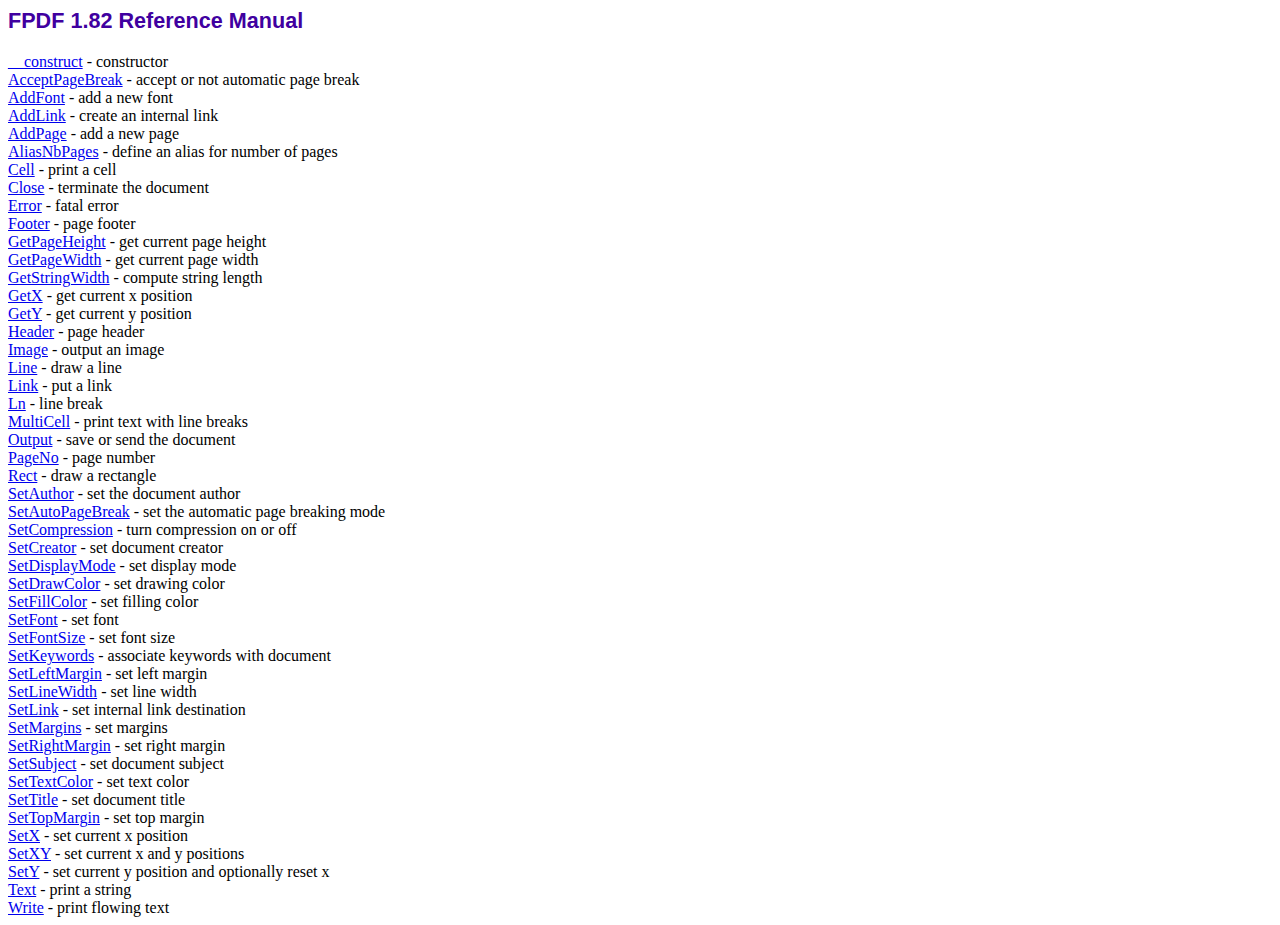
<file: mvc/app/utility/pdf/doc/index.htm>
<!DOCTYPE html PUBLIC "-//W3C//DTD HTML 4.01 Transitional//EN">
<html>
<head>
<meta http-equiv="Content-Type" content="text/html; charset=ISO-8859-1">
<title>FPDF 1.82 Reference Manual</title>
<link type="text/css" rel="stylesheet" href="../fpdf.css">
</head>
<body>
<h1>FPDF 1.82 Reference Manual</h1>
<a href="__construct.htm">__construct</a> - constructor<br>
<a href="acceptpagebreak.htm">AcceptPageBreak</a> - accept or not automatic page break<br>
<a href="addfont.htm">AddFont</a> - add a new font<br>
<a href="addlink.htm">AddLink</a> - create an internal link<br>
<a href="addpage.htm">AddPage</a> - add a new page<br>
<a href="aliasnbpages.htm">AliasNbPages</a> - define an alias for number of pages<br>
<a href="cell.htm">Cell</a> - print a cell<br>
<a href="close.htm">Close</a> - terminate the document<br>
<a href="error.htm">Error</a> - fatal error<br>
<a href="footer.htm">Footer</a> - page footer<br>
<a href="getpageheight.htm">GetPageHeight</a> - get current page height<br>
<a href="getpagewidth.htm">GetPageWidth</a> - get current page width<br>
<a href="getstringwidth.htm">GetStringWidth</a> - compute string length<br>
<a href="getx.htm">GetX</a> - get current x position<br>
<a href="gety.htm">GetY</a> - get current y position<br>
<a href="header.htm">Header</a> - page header<br>
<a href="image.htm">Image</a> - output an image<br>
<a href="line.htm">Line</a> - draw a line<br>
<a href="link.htm">Link</a> - put a link<br>
<a href="ln.htm">Ln</a> - line break<br>
<a href="multicell.htm">MultiCell</a> - print text with line breaks<br>
<a href="output.htm">Output</a> - save or send the document<br>
<a href="pageno.htm">PageNo</a> - page number<br>
<a href="rect.htm">Rect</a> - draw a rectangle<br>
<a href="setauthor.htm">SetAuthor</a> - set the document author<br>
<a href="setautopagebreak.htm">SetAutoPageBreak</a> - set the automatic page breaking mode<br>
<a href="setcompression.htm">SetCompression</a> - turn compression on or off<br>
<a href="setcreator.htm">SetCreator</a> - set document creator<br>
<a href="setdisplaymode.htm">SetDisplayMode</a> - set display mode<br>
<a href="setdrawcolor.htm">SetDrawColor</a> - set drawing color<br>
<a href="setfillcolor.htm">SetFillColor</a> - set filling color<br>
<a href="setfont.htm">SetFont</a> - set font<br>
<a href="setfontsize.htm">SetFontSize</a> - set font size<br>
<a href="setkeywords.htm">SetKeywords</a> - associate keywords with document<br>
<a href="setleftmargin.htm">SetLeftMargin</a> - set left margin<br>
<a href="setlinewidth.htm">SetLineWidth</a> - set line width<br>
<a href="setlink.htm">SetLink</a> - set internal link destination<br>
<a href="setmargins.htm">SetMargins</a> - set margins<br>
<a href="setrightmargin.htm">SetRightMargin</a> - set right margin<br>
<a href="setsubject.htm">SetSubject</a> - set document subject<br>
<a href="settextcolor.htm">SetTextColor</a> - set text color<br>
<a href="settitle.htm">SetTitle</a> - set document title<br>
<a href="settopmargin.htm">SetTopMargin</a> - set top margin<br>
<a href="setx.htm">SetX</a> - set current x position<br>
<a href="setxy.htm">SetXY</a> - set current x and y positions<br>
<a href="sety.htm">SetY</a> - set current y position and optionally reset x<br>
<a href="text.htm">Text</a> - print a string<br>
<a href="write.htm">Write</a> - print flowing text<br>
</body>
</html>
</file>
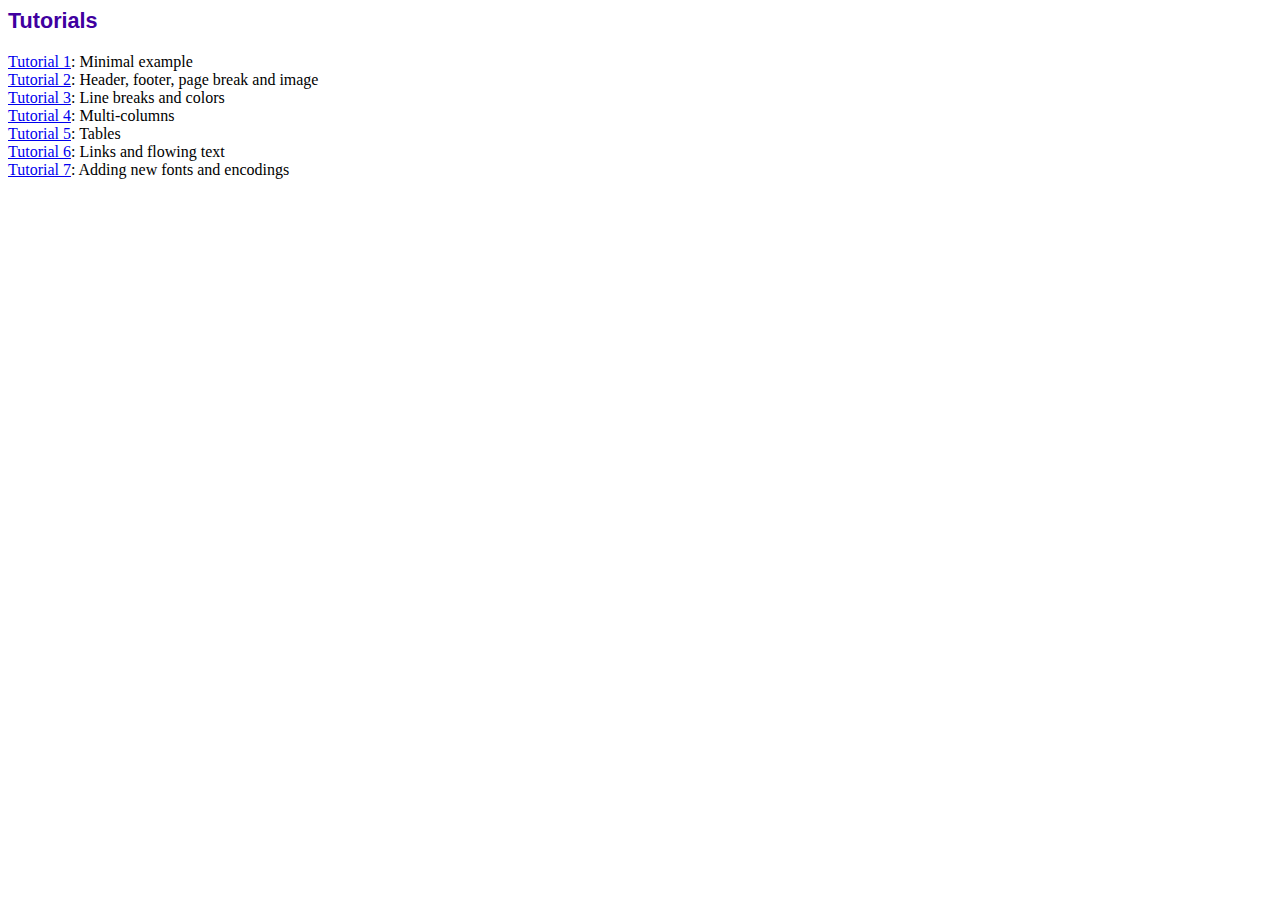
<file: mvc/app/utility/pdf/tutorial/index.htm>
<!DOCTYPE html PUBLIC "-//W3C//DTD HTML 4.01 Transitional//EN">
<html>
<head>
<meta http-equiv="Content-Type" content="text/html; charset=ISO-8859-1">
<title>Tutorials</title>
<link type="text/css" rel="stylesheet" href="../fpdf.css">
</head>
<body>
<h1>Tutorials</h1>
<ul style="list-style-type:none; margin-left:0; padding-left:0">
<li><a href="tuto1.htm">Tutorial 1</a>: Minimal example</li>
<li><a href="tuto2.htm">Tutorial 2</a>: Header, footer, page break and image</li>
<li><a href="tuto3.htm">Tutorial 3</a>: Line breaks and colors</li>
<li><a href="tuto4.htm">Tutorial 4</a>: Multi-columns</li>
<li><a href="tuto5.htm">Tutorial 5</a>: Tables</li>
<li><a href="tuto6.htm">Tutorial 6</a>: Links and flowing text</li>
<li><a href="tuto7.htm">Tutorial 7</a>: Adding new fonts and encodings</li>
</ul>
</body>
</html>
</file>
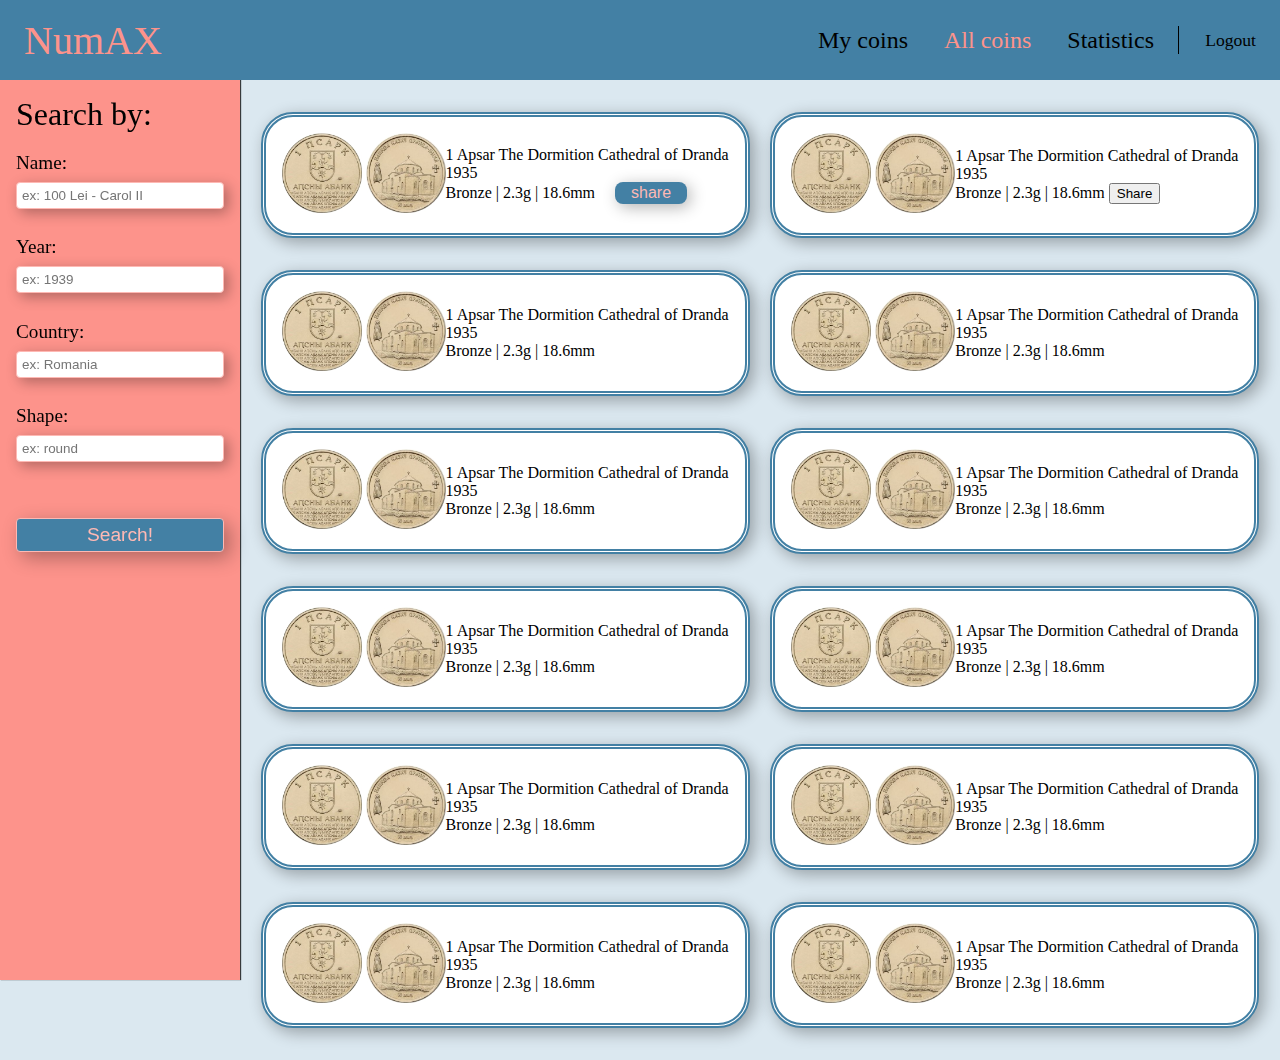
<file: my_coins.html>
<!DOCTYPE html>
<html lang="en">
<head>
    <meta charset="UTF-8">
    <meta name="viewport" content="width=device-width, initial-scale=1.0">
    <link rel="stylesheet" href="./my_coins.css">
    <title>All the Coins!</title>
</head>
<body>
    <header class="header">
        <!-- <div class="logo-image">
            <img src="./logo3.jpg" alt="logo-image">
        </div> -->
        <div class="logo">NumAX</div>
        <!-- <div class="welcome">Welcome, User!</div> -->
        <nav class="navbar">
            <ul class="navbar__items">
                <li class="navbar__item" name="my_coins">My coins</li>
                <li class="navbar__item" name="All coins" style="color: rgb(253, 147, 139);">All coins</li>
                <li class="navbar__item" name="Statistics">Statistics</li>
                <li class="navbar__item__divider"></li>
                <li class="navbar__item logout" name="Logout">Logout</li>
            </ul>
        </nav>
    </header>
    <div class="main">
        <aside class="filter">
                <label class="filter__label">Search by:</label>
                <ul class="filter__items">
                    <li class="filter__item">
                        <label for="name">Name:</label>
                        <input type="text" name="name" id="name" placeholder="ex: 100 Lei - Carol II">
                    </li>
                    <li class="filter__item">
                        <label for="year">Year:</label>
                        <input type="number" name="year" id="year" placeholder="ex: 1939">
                    </li>
                    <li class="filter__item">
                        <label for="country">Country:</label>
                        <input type="text" name="country" id="country" placeholder="ex: Romania">
                    </li>
                    <li class="filter__item">
                        <label for="shape">Shape:</label>
                        <input type="text" name="shape" id="shape" placeholder="ex: round">  
                    </li>
                    <li class="filter__item">
                        <input type="submit" value="Search!">
                    </li>
                </ul>
        </aside>

        <main class="coins">
            <ul class="coin__container">
                <li class="coin">
                    <div class="coin__images">
                        <img src="face-coin.jpg" alt="coin photo">
                        <img src="back-coin.jpg" alt="coin photo">
                    </div>
                    <div class="coin__info">
                        <span>
                            1 Apsar The Dormition Cathedral of Dranda
                        </span>
                        <span>
                            1935
                        </span>
                        <span>
                            Bronze | 2.3g | 18.6mm
                            <button class="share" type="button">share</button>
                        </span>
                    </div>
                </li>
                <li class="coin">
                    <div class="coin__images">
                        <img src="face-coin.jpg" alt="coin photo">
                        <img src="back-coin.jpg" alt="coin photo">
                    </div>
                    <div class="coin__info">
                        <span>
                            1 Apsar The Dormition Cathedral of Dranda
                        </span>
                        <span>
                            1935
                        </span>
                        <span>
                            Bronze | 2.3g | 18.6mm
                            <button type="button">Share</button>
                        </span>
                    </div>
                </li>
                <li class="coin">
                    <div class="coin__images">
                        <img src="face-coin.jpg" alt="coin photo">
                        <img src="back-coin.jpg" alt="coin photo">
                    </div>
                    <div class="coin__info">
                        <span>
                            1 Apsar The Dormition Cathedral of Dranda
                        </span>
                        <span>
                            1935
                        </span>
                        <span>
                            Bronze | 2.3g | 18.6mm
                        </span>
                    </div>
                </li>
                <li class="coin">
                    <div class="coin__images">
                        <img src="face-coin.jpg" alt="coin photo">
                        <img src="back-coin.jpg" alt="coin photo">
                    </div>
                    <div class="coin__info">
                        <span>
                            1 Apsar The Dormition Cathedral of Dranda
                        </span>
                        <span>
                            1935
                        </span>
                        <span>
                            Bronze | 2.3g | 18.6mm
                        </span>
                    </div>
                </li>
                <li class="coin">
                    <div class="coin__images">
                        <img src="face-coin.jpg" alt="coin photo">
                        <img src="back-coin.jpg" alt="coin photo">
                    </div>
                    <div class="coin__info">
                        <span>
                            1 Apsar The Dormition Cathedral of Dranda
                        </span>
                        <span>
                            1935
                        </span>
                        <span>
                            Bronze | 2.3g | 18.6mm
                        </span>
                    </div>
                </li>
                <li class="coin">
                    <div class="coin__images">
                        <img src="face-coin.jpg" alt="coin photo">
                        <img src="back-coin.jpg" alt="coin photo">
                    </div>
                    <div class="coin__info">
                        <span>
                            1 Apsar The Dormition Cathedral of Dranda
                        </span>
                        <span>
                            1935
                        </span>
                        <span>
                            Bronze | 2.3g | 18.6mm
                        </span>
                    </div>
                </li>
                <li class="coin">
                    <div class="coin__images">
                        <img src="face-coin.jpg" alt="coin photo">
                        <img src="back-coin.jpg" alt="coin photo">
                    </div>
                    <div class="coin__info">
                        <span>
                            1 Apsar The Dormition Cathedral of Dranda
                        </span>
                        <span>
                            1935
                        </span>
                        <span>
                            Bronze | 2.3g | 18.6mm
                        </span>
                    </div>
                </li>
                <li class="coin">
                    <div class="coin__images">
                        <img src="face-coin.jpg" alt="coin photo">
                        <img src="back-coin.jpg" alt="coin photo">
                    </div>
                    <div class="coin__info">
                        <span>
                            1 Apsar The Dormition Cathedral of Dranda
                        </span>
                        <span>
                            1935
                        </span>
                        <span>
                            Bronze | 2.3g | 18.6mm
                        </span>
                    </div>
                </li>
                <li class="coin">
                    <div class="coin__images">
                        <img src="face-coin.jpg" alt="coin photo">
                        <img src="back-coin.jpg" alt="coin photo">
                    </div>
                    <div class="coin__info">
                        <span>
                            1 Apsar The Dormition Cathedral of Dranda
                        </span>
                        <span>
                            1935
                        </span>
                        <span>
                            Bronze | 2.3g | 18.6mm
                        </span>
                    </div>
                </li>
                <li class="coin">
                    <div class="coin__images">
                        <img src="face-coin.jpg" alt="coin photo">
                        <img src="back-coin.jpg" alt="coin photo">
                    </div>
                    <div class="coin__info">
                        <span>
                            1 Apsar The Dormition Cathedral of Dranda
                        </span>
                        <span>
                            1935
                        </span>
                        <span>
                            Bronze | 2.3g | 18.6mm
                        </span>
                    </div>
                </li>
                <li class="coin">
                    <div class="coin__images">
                        <img src="face-coin.jpg" alt="coin photo">
                        <img src="back-coin.jpg" alt="coin photo">
                    </div>
                    <div class="coin__info">
                        <span>
                            1 Apsar The Dormition Cathedral of Dranda
                        </span>
                        <span>
                            1935
                        </span>
                        <span>
                            Bronze | 2.3g | 18.6mm
                        </span>
                    </div>
                </li>
                <li class="coin">
                    <div class="coin__images">
                        <img src="face-coin.jpg" alt="coin photo">
                        <img src="back-coin.jpg" alt="coin photo">
                    </div>
                    <div class="coin__info">
                        <span>
                            1 Apsar The Dormition Cathedral of Dranda
                        </span>
                        <span>
                            1935
                        </span>
                        <span>
                            Bronze | 2.3g | 18.6mm
                        </span>
                    </div>
                </li>
            </ul>
        </main>
    </div>
</body>
</html>
</file>
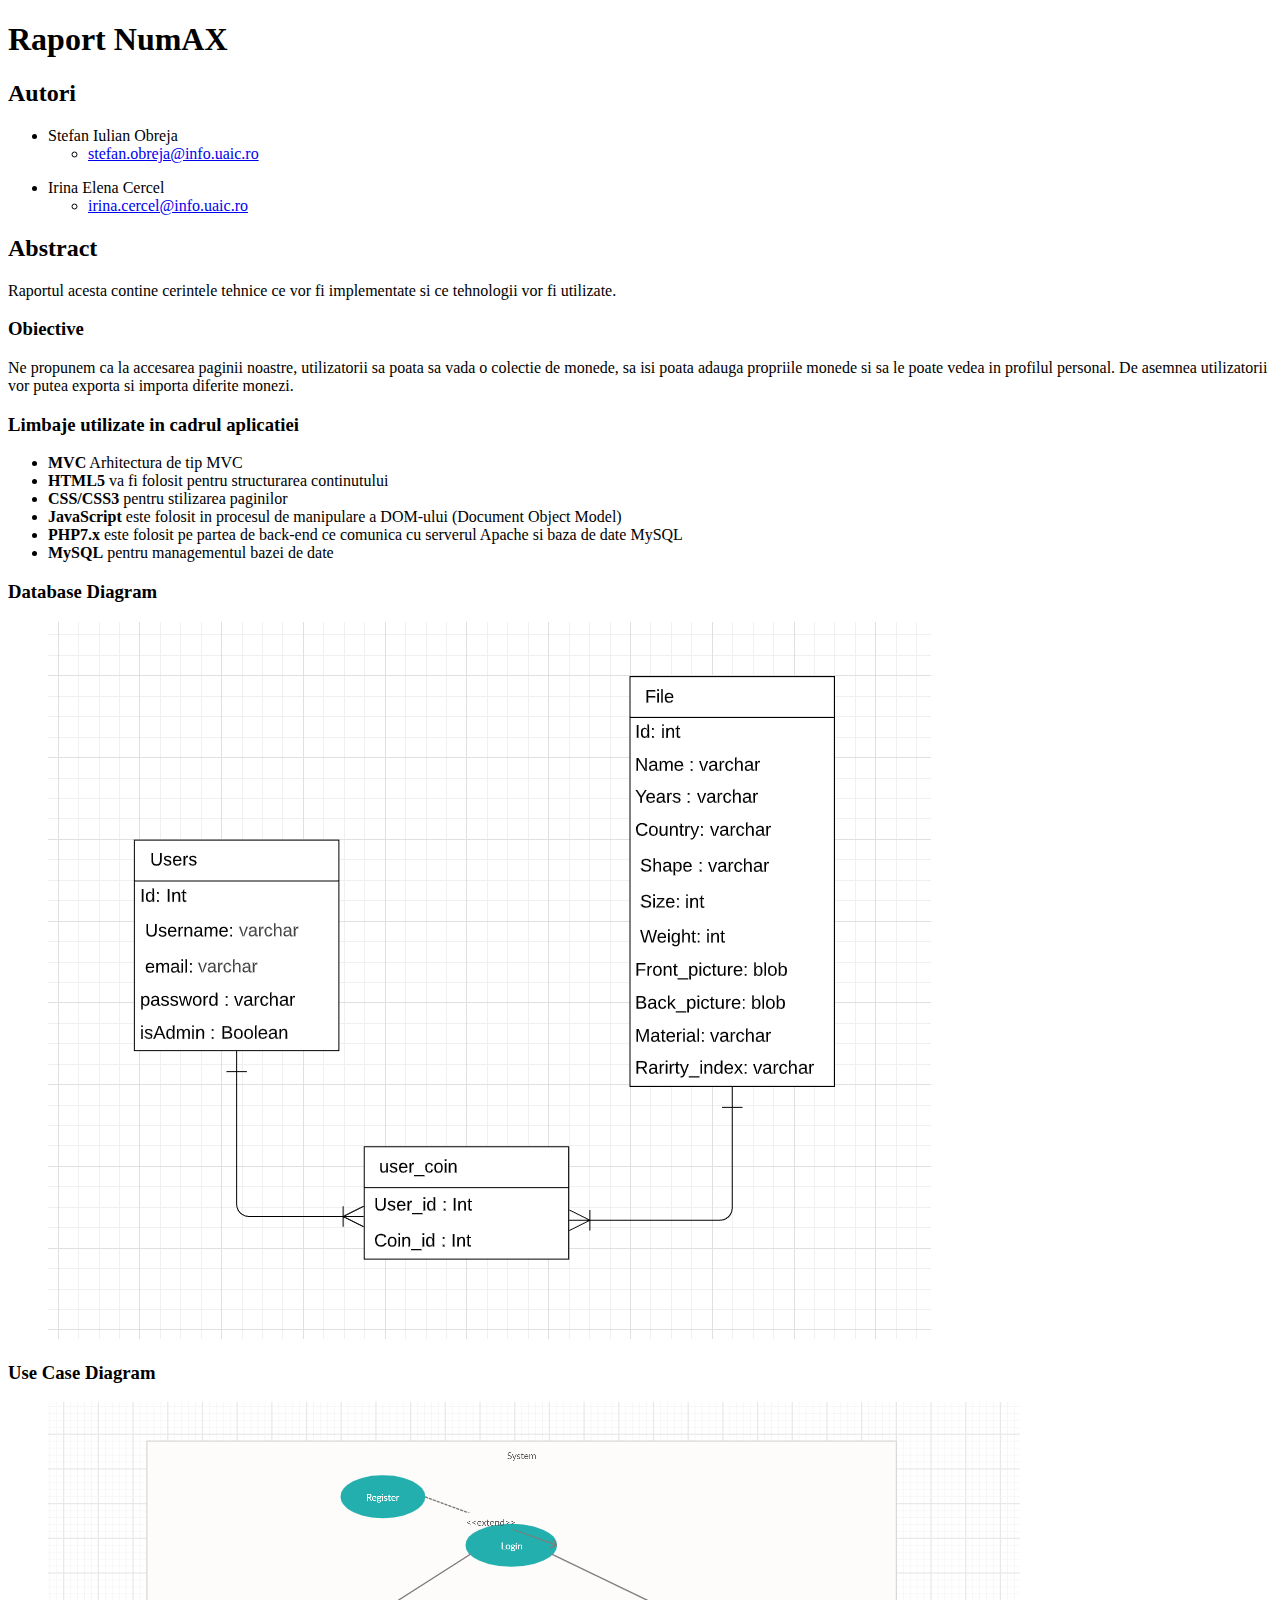
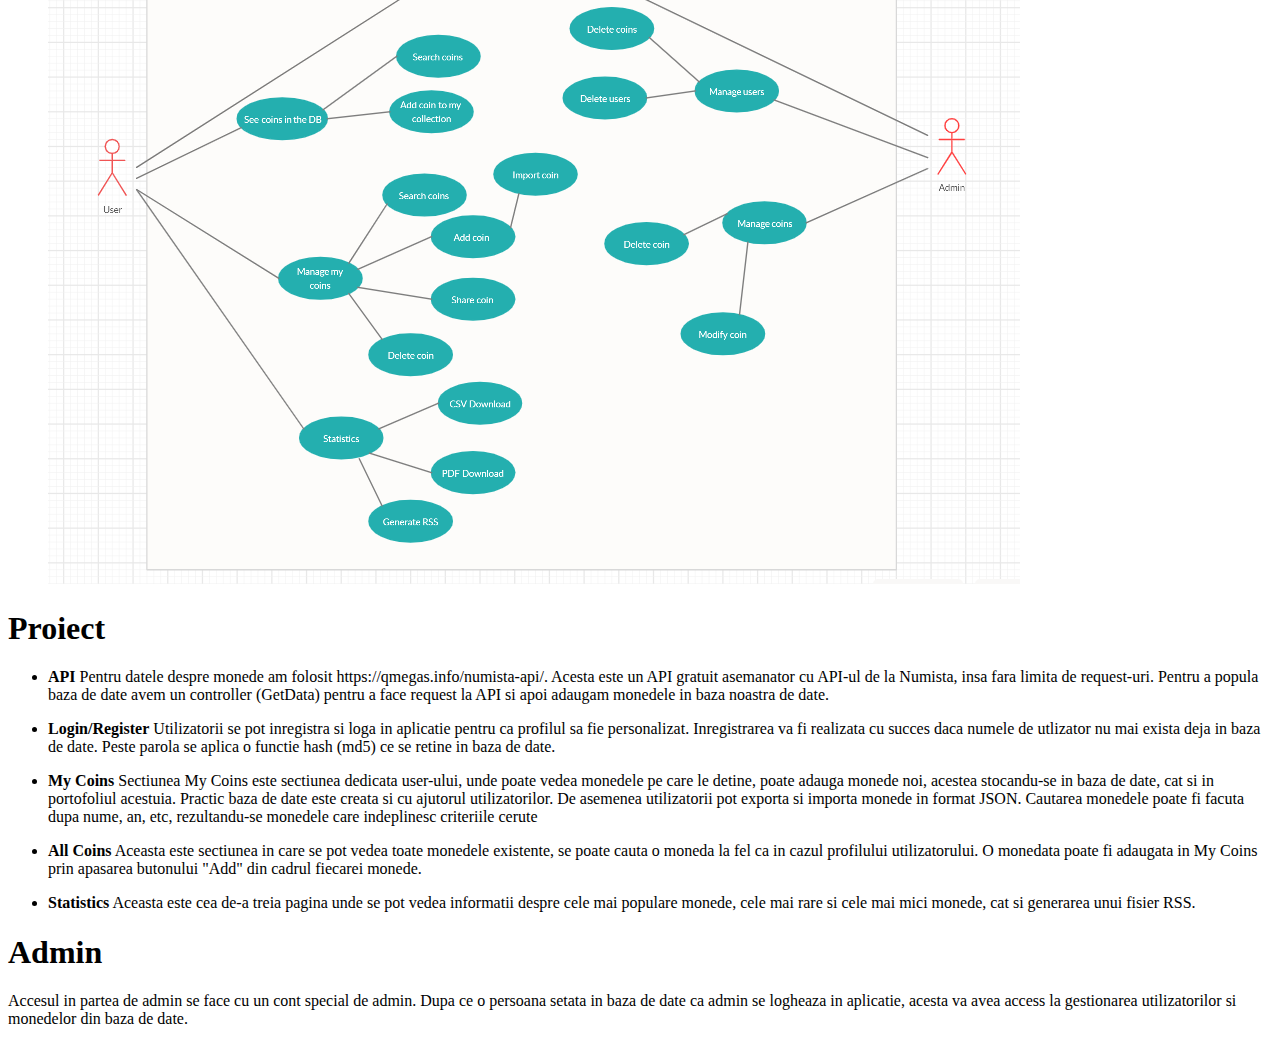
<file: raport.html>
<!DOCTYPE html>
<html>

<head>
    <meta charset="utf-8">
    <meta name="viewport" content="width=device-width, initial-scale=1.0, user-scalable=yes">
    <title>NumAx</title>
</head>

<body prefix="schema: http://schema.org">
    <header>
        <h1>
            Raport NumAX
        </h1>
        <div role="contentinfo">
            <section typeof="sa:AuthorsList">
                <h2>Autori</h2>
                <ul>
                    <li typeof="sa:ContributorRole" property="schema:author">
                        <span typeof="schema:Person">
                            <meta property="schema:givenName" content="Stefan">
                            <meta property="schema:additionalName" content="Iulian">
                            <meta property="schema:familyName" content="Obreja">
                            <span property="schema:name">Stefan Iulian Obreja</span>
                        </span>
                        <ul>
                            <li property="schema:roleContactPoint" typeof="schema:ContactPoint">
                                <a href="mailto:stefan.obreja@info.uaic.ro"
                                    property="schema:email">stefan.obreja@info.uaic.ro</a>
                            </li>
                        </ul>
                    </li>
                </ul>
                <ul>
                    <li typeof="sa:ContributorRole" property="schema:author">
                        <span typeof="schema:Person">
                            <meta property="schema:givenName" content="Irina">
                            <meta property="schema:additionalName" content="Elena">
                            <meta property="schema:familyName" content="Cercel">
                            <span property="schema:name">Irina Elena Cercel</span>
                        </span>
                        <ul>
                            <li property="schema:roleContactPoint" typeof="schema:ContactPoint">
                                <a href="mailto:eugen.zaharia@info.uaic.ro"
                                    property="schema:email">irina.cercel@info.uaic.ro</a>
                            </li>
                        </ul>
                    </li>
                </ul>
            </section>
        </div>
    </header>
    <section typeof="sa:Abstract" id="abstract" role="doc-abstract">
        <h2>Abstract</h2>
        <p>
            Raportul acesta contine cerintele tehnice ce vor fi implementate si ce tehnologii vor fi utilizate. </p>
    </section>
    <section>
        <h3>Obiective</h3>
        <p>
            Ne propunem ca la accesarea paginii noastre, utilizatorii sa poata sa vada o colectie de monede, sa isi
            poata adauga propriile monede
            si sa le poate vedea in profilul personal. De asemnea utilizatorii vor putea exporta si importa diferite
            monezi.
        </p>
    </section>
    <section id="techs">
        <h3>Limbaje utilizate in cadrul aplicatiei</h3>
        <ul>
            <li><strong>MVC</strong> Arhitectura de tip MVC</li>
            <li><strong>HTML5</strong> va fi folosit pentru structurarea continutului</li>
            <li><strong>CSS/CSS3</strong> pentru stilizarea paginilor</li>
            <li><strong>JavaScript</strong> este folosit in procesul de manipulare a DOM-ului (Document
                Object Model)
            </li>
            <li><strong>PHP7.x</strong> este folosit pe partea de back-end ce comunica cu serverul Apache si baza de
                date
                MySQL
            </li>
            <li><strong>MySQL</strong> pentru managementul bazei de date</li>
        </ul>
    </section>
    <section>
        <h3>Database Diagram</h3>
        <figure typeof="sa:image">
            <img src="database-diagram.png" alt="Database Diagram">
        </figure>
    </section>
    <section>
        <h3>Use Case Diagram</h3>
        <figure typeof="sa:image">
            <img src="use-case-diagram.png" alt="Use Case Diagram">
        </figure>
    </section>

    <section>
        <h1>Proiect</h1>
        <ul>
            <li><strong>API</strong> Pentru datele despre monede am folosit https://qmegas.info/numista-api/. Acesta este un API gratuit asemanator cu API-ul de la Numista, insa fara limita 
            de request-uri. Pentru a popula baza de date avem un controller (GetData) pentru a face request la API si apoi adaugam monedele in baza noastra de date.</li>
        </ul>
        <ul>
            <li><strong>Login/Register</strong> Utilizatorii se pot inregistra si loga in aplicatie pentru ca profilul sa fie personalizat. Inregistrarea va fi realizata cu succes daca numele de utlizator nu mai exista deja in baza de date.
                Peste parola se aplica o functie hash (md5) ce se retine in baza de date.
            </li>
        </ul>
        <ul>
            <li><strong>My Coins</strong> Sectiunea My Coins este sectiunea dedicata user-ului, unde poate vedea monedele pe care le detine, poate adauga monede noi, acestea stocandu-se in baza de date, 
                cat si in portofoliul acestuia. Practic baza de date este creata si cu ajutorul utilizatorilor. De asemenea utilizatorii pot exporta si importa monede in format JSON. Cautarea monedele poate fi facuta dupa nume, an, etc, rezultandu-se 
            monedele care indeplinesc criteriile cerute</li>
        </ul>
        <ul>
            <li><strong>All Coins</strong> Aceasta este sectiunea in care se pot vedea toate monedele existente, se poate cauta o moneda la fel ca in cazul profilului utilizatorului. O monedata poate fi adaugata in My Coins prin apasarea
            butonului "Add" din cadrul fiecarei monede. </li>
        </ul>
        <ul>
            <li><strong>Statistics</strong> Aceasta este cea de-a treia pagina unde se pot vedea informatii despre cele mai populare monede, cele mai rare si cele mai mici monede, cat si generarea unui fisier RSS. </li>
        </ul>
    </section>
    <section>
        <h1>Admin</h1>
        <p>Accesul in partea de admin se face cu un cont special de admin. Dupa ce o persoana setata in baza de date ca admin
            se logheaza in aplicatie, acesta va avea access la gestionarea utilizatorilor si monedelor din baza de date.
        </p>
    </section>
</body>

</html>
</file>
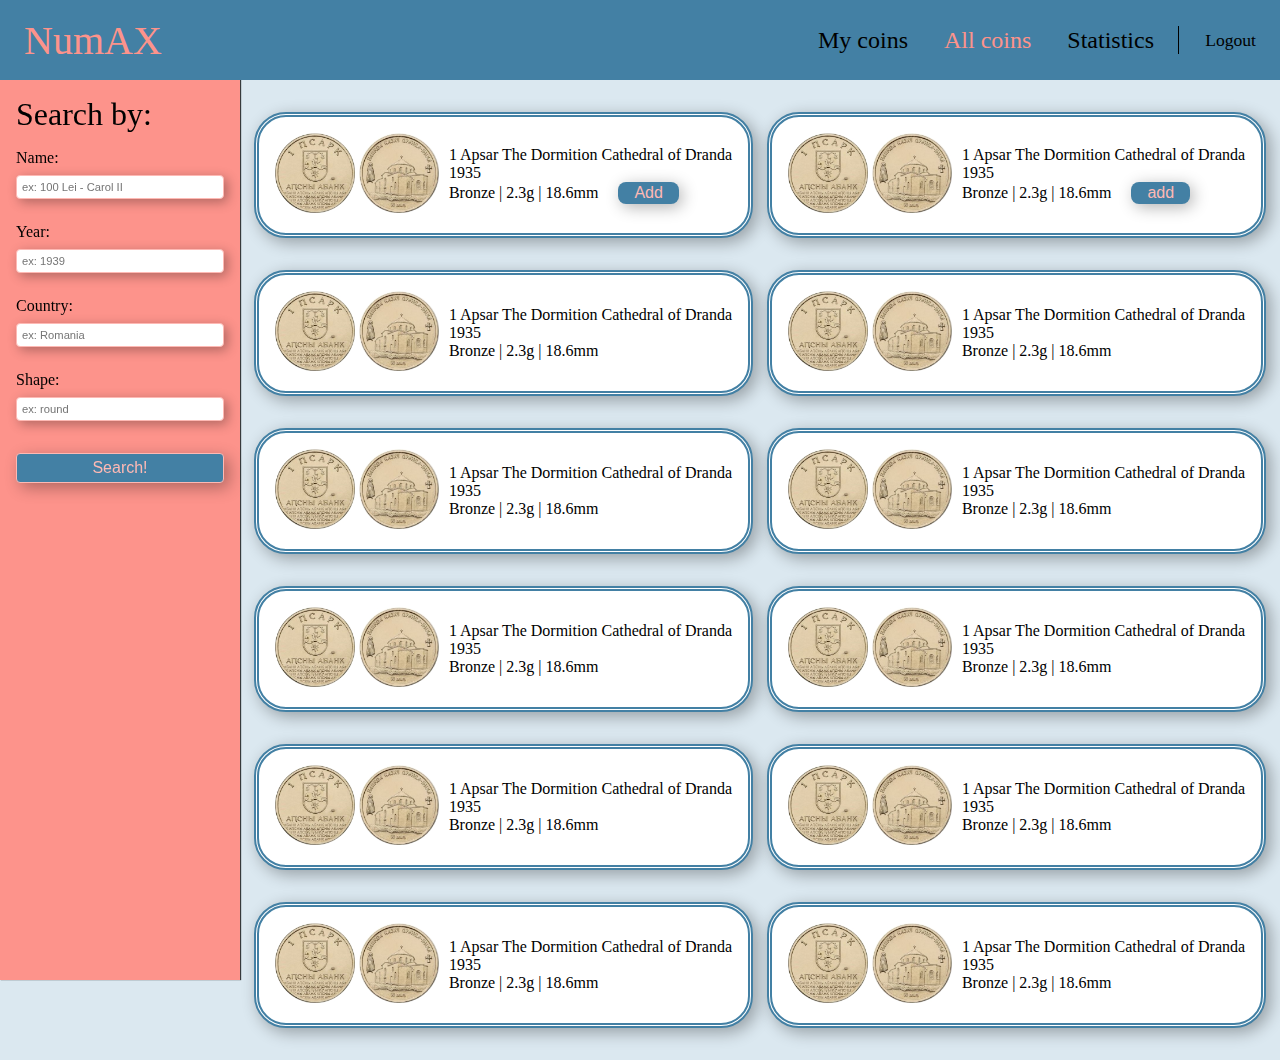
<file: html/all coins.html>
<!DOCTYPE html>
<html lang="en">

<head>
    <meta charset="UTF-8">
    <meta name="viewport" content="width=device-width, initial-scale=1.0">
    <link rel="stylesheet" href="../css/main.css">
    <title>All the Coins!</title>
</head>
<script src="../javascript/my_coins.js"></script>
<body>
    <header class="header">
        <!-- <div class="logo-image">
            <img src="./logo3.jpg" alt="logo-image">
        </div> -->
        <div class="logo">NumAX</div>
        <!-- <div class="welcome">Welcome, User!</div> -->
        <nav class="navbar">
            <ul class="navbar__items">
                <li id="hamburger__menu" onclick="hamburgerMenuOnClick()">
                    <div class="hamburger__bar1"></div>
                    <div class="hamburger__bar2"></div>
                    <div class="hamburger__bar3"></div>
                </li>
                <li class="navbar__item" name="my_coins"><a href="my coins.html">My coins</a></li>
                <li class="navbar__item" id="navbar_selected" name="All coins"><a href="#">All coins</a></li>
                <li class="navbar__item" name="Statistics"><a href="statistics.html">Statistics</a></li>
                <li class="navbar__item__divider"></li>
                <li class="navbar__item logout" name="Logout"><a href="#">Logout</a></li>
            </ul>
        </nav>
    </header>
    <div class="main">
        <aside class="filter">
            <div class="filter__title">
                <label class="filter__label">Search by:</label>
                <label class="filter__arrow" onclick="arrowPressed()">&lt;</label>
            </div>
            <ul class="filter__items">
                <li class="filter__item">
                    <label for="name">Name:</label>
                    <input type="text" name="name" id="name" placeholder="ex: 100 Lei - Carol II">
                </li>
                <li class="filter__item">
                    <label for="year">Year:</label>
                    <input type="number" name="year" id="year" placeholder="ex: 1939">
                </li>
                <li class="filter__item">
                    <label for="country">Country:</label>
                    <input type="text" name="country" id="country" placeholder="ex: Romania">
                </li>
                <li class="filter__item">
                    <label for="shape">Shape:</label>
                    <input type="text" name="shape" id="shape" placeholder="ex: round">
                </li>
                <li class="filter__item">
                    <input type="submit" value="Search!">
                </li>
            </ul>
        </aside>

        <main class="coins">
            <ul class="coin__container">
                <li class="coin">
                    <div class="coin__images">
                        <img src="../src/face-coin.jpg" alt="coin photo">
                        <img src="../src/back-coin.jpg" alt="coin photo">
                    </div>
                    <div class="coin__info">
                        <span>
                            1 Apsar The Dormition Cathedral of Dranda
                        </span>
                        <span>
                            1935
                        </span>
                        <span>
                            Bronze | 2.3g | 18.6mm
                            <button class="coin__button" type="button">Add</button>
                        </span>
                    </div>
                </li>
                <li class="coin">
                    <div class="coin__images">
                        <img src="../src/face-coin.jpg" alt="coin photo">
                        <img src="../src/back-coin.jpg" alt="coin photo">
                    </div>
                    <div class="coin__info">
                        <span>
                            1 Apsar The Dormition Cathedral of Dranda
                        </span>
                        <span>
                            1935
                        </span>
                        <span>
                            Bronze | 2.3g | 18.6mm
                            <button class="coin__button" type="button">add</button>
                        </span>
                    </div>
                </li>
                <li class="coin">
                    <div class="coin__images">
                        <img src="../src/face-coin.jpg" alt="coin photo">
                        <img src="../src/back-coin.jpg" alt="coin photo">
                    </div>
                    <div class="coin__info">
                        <span>
                            1 Apsar The Dormition Cathedral of Dranda
                        </span>
                        <span>
                            1935
                        </span>
                        <span>
                            Bronze | 2.3g | 18.6mm
                        </span>
                    </div>
                </li>
                <li class="coin">
                    <div class="coin__images">
                        <img src="../src/face-coin.jpg" alt="coin photo">
                        <img src="../src/back-coin.jpg" alt="coin photo">
                    </div>
                    <div class="coin__info">
                        <span>
                            1 Apsar The Dormition Cathedral of Dranda
                        </span>
                        <span>
                            1935
                        </span>
                        <span>
                            Bronze | 2.3g | 18.6mm
                        </span>
                    </div>
                </li>
                <li class="coin">
                    <div class="coin__images">
                        <img src="../src/face-coin.jpg" alt="coin photo">
                        <img src="../src/back-coin.jpg" alt="coin photo">
                    </div>
                    <div class="coin__info">
                        <span>
                            1 Apsar The Dormition Cathedral of Dranda
                        </span>
                        <span>
                            1935
                        </span>
                        <span>
                            Bronze | 2.3g | 18.6mm
                        </span>
                    </div>
                </li>
                <li class="coin">
                    <div class="coin__images">
                        <img src="../src/face-coin.jpg" alt="coin photo">
                        <img src="../src/back-coin.jpg" alt="coin photo">
                    </div>
                    <div class="coin__info">
                        <span>
                            1 Apsar The Dormition Cathedral of Dranda
                        </span>
                        <span>
                            1935
                        </span>
                        <span>
                            Bronze | 2.3g | 18.6mm
                        </span>
                    </div>
                </li>
                <li class="coin">
                    <div class="coin__images">
                        <img src="../src/face-coin.jpg" alt="coin photo">
                        <img src="../src/back-coin.jpg" alt="coin photo">
                    </div>
                    <div class="coin__info">
                        <span>
                            1 Apsar The Dormition Cathedral of Dranda
                        </span>
                        <span>
                            1935
                        </span>
                        <span>
                            Bronze | 2.3g | 18.6mm
                        </span>
                    </div>
                </li>
                <li class="coin">
                    <div class="coin__images">
                        <img src="../src/face-coin.jpg" alt="coin photo">
                        <img src="../src/back-coin.jpg" alt="coin photo">
                    </div>
                    <div class="coin__info">
                        <span>
                            1 Apsar The Dormition Cathedral of Dranda
                        </span>
                        <span>
                            1935
                        </span>
                        <span>
                            Bronze | 2.3g | 18.6mm
                        </span>
                    </div>
                </li>
                <li class="coin">
                    <div class="coin__images">
                        <img src="../src/face-coin.jpg" alt="coin photo">
                        <img src="../src/back-coin.jpg" alt="coin photo">
                    </div>
                    <div class="coin__info">
                        <span>
                            1 Apsar The Dormition Cathedral of Dranda
                        </span>
                        <span>
                            1935
                        </span>
                        <span>
                            Bronze | 2.3g | 18.6mm
                        </span>
                    </div>
                </li>
                <li class="coin">
                    <div class="coin__images">
                        <img src="../src/face-coin.jpg" alt="coin photo">
                        <img src="../src/back-coin.jpg" alt="coin photo">
                    </div>
                    <div class="coin__info">
                        <span>
                            1 Apsar The Dormition Cathedral of Dranda
                        </span>
                        <span>
                            1935
                        </span>
                        <span>
                            Bronze | 2.3g | 18.6mm
                        </span>
                    </div>
                </li>
                <li class="coin">
                    <div class="coin__images">
                        <img src="../src/face-coin.jpg" alt="coin photo">
                        <img src="../src/back-coin.jpg" alt="coin photo">
                    </div>
                    <div class="coin__info">
                        <span>
                            1 Apsar The Dormition Cathedral of Dranda
                        </span>
                        <span>
                            1935
                        </span>
                        <span>
                            Bronze | 2.3g | 18.6mm
                        </span>
                    </div>
                </li>
                <li class="coin">
                    <div class="coin__images">
                        <img src="../src/face-coin.jpg" alt="coin photo">
                        <img src="../src/back-coin.jpg" alt="coin photo">
                    </div>
                    <div class="coin__info">
                        <span>
                            1 Apsar The Dormition Cathedral of Dranda
                        </span>
                        <span>
                            1935
                        </span>
                        <span>
                            Bronze | 2.3g | 18.6mm
                        </span>
                    </div>
                </li>
            </ul>
        </main>
    </div>
</body>

</html>
</file>
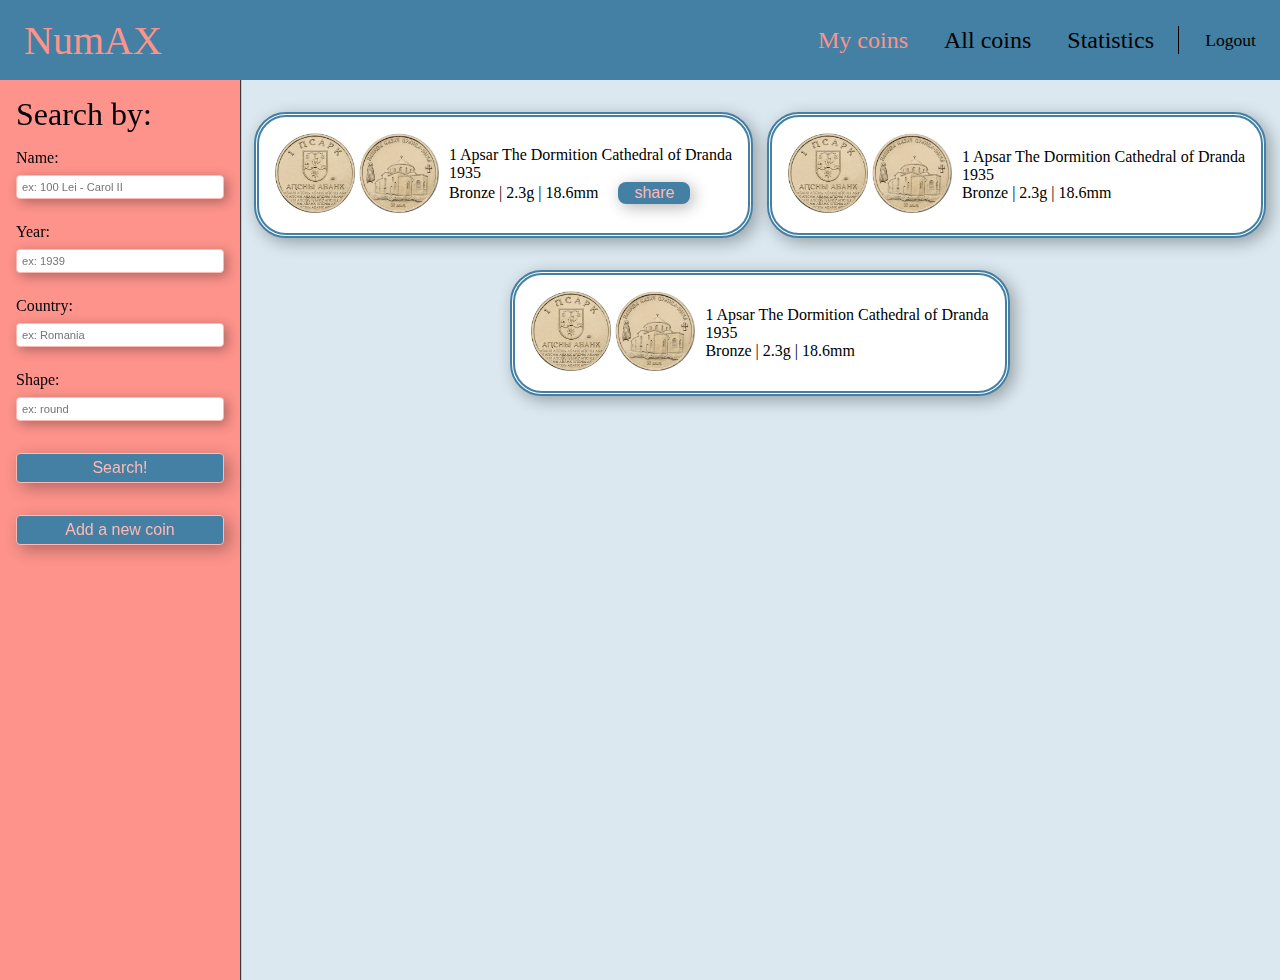
<file: html/my coins.html>
<!DOCTYPE html>
<html lang="en">

<head>
    <meta charset="UTF-8">
    <meta name="viewport" content="width=device-width, initial-scale=1.0">
    <link rel="stylesheet" href="../css/main.css">
    <title>My coins</title>
</head>

<body>
    <header class="header">
        <!-- <div class="logo-image">
            <img src="./logo3.jpg" alt="logo-image">
        </div> -->
        <div class="logo">NumAX</div>
        <!-- <div class="welcome">Welcome, User!</div> -->
        <nav class="navbar">
            <ul class="navbar__items">
                <li id="hamburger__menu" onclick="hamburgerMenuOnClick()">
                    <div class="hamburger__bar1"></div>
                    <div class="hamburger__bar2"></div>
                    <div class="hamburger__bar3"></div>
                </li>
                <li class="navbar__item" id="navbar_selected" name="my_coins"><a href="#">My coins</a></li>
                <li class="navbar__item" name="All coins"><a href="all coins.html">All coins</a></li>
                <li class="navbar__item" name="Statistics"><a href="statistics.html">Statistics</a></li>
                <li class="navbar__item__divider"></li>
                <li class="navbar__item logout" name="Logout"><a href="#">Logout</a></li>
            </ul>
        </nav>
    </header>
    <div class="main">

        <aside class="filter">
            <div class="filter__title">
                <label class="filter__label">Search by:</label>
                <label class="filter__arrow" onclick="arrowPressed()">&lt;</label>
            </div>
            <ul class="filter__items">
                <li class="filter__item">
                    <label for="name">Name:</label>
                    <input type="text" name="name" id="name" placeholder="ex: 100 Lei - Carol II">
                </li>
                <li class="filter__item">
                    <label for="year">Year:</label>
                    <input type="number" name="year" id="year" placeholder="ex: 1939">
                </li>
                <li class="filter__item">
                    <label for="country">Country:</label>
                    <input type="text" name="country" id="country" placeholder="ex: Romania">
                </li>
                <li class="filter__item">
                    <label for="shape">Shape:</label>
                    <input type="text" name="shape" id="shape" placeholder="ex: round">
                </li>
                <li class="filter__item">
                    <input type="submit" value="Search!">
                </li>
                <li id="button-add" class="filter__item">
                    <input type="submit" value="Add a new coin">
                </li>
            </ul>
        </aside>

        <main class="coins">
            <ul class="coin__container">
                <li class="coin">
                    <div class="coin__images">
                        <img src="../src/face-coin.jpg" alt="coin photo">
                        <img src="../src/back-coin.jpg" alt="coin photo">
                    </div>
                    <div class="coin__info">
                        <span>
                            1 Apsar The Dormition Cathedral of Dranda
                        </span>
                        <span>
                            1935
                        </span>
                        <span>
                            Bronze | 2.3g | 18.6mm
                            <button class="coin__button" type="button">share</button>
                        </span>
                    </div>
                </li>
                <li class="coin">
                    <div class="coin__images">
                        <img src="../src/face-coin.jpg" alt="coin photo">
                        <img src="../src/back-coin.jpg" alt="coin photo">
                    </div>
                    <div class="coin__info">
                        <span>
                            1 Apsar The Dormition Cathedral of Dranda
                        </span>
                        <span>
                            1935
                        </span>
                        <span>
                            Bronze | 2.3g | 18.6mm
                        </span>
                    </div>
                </li>
                <li class="coin">
                    <div class="coin__images">
                        <img src="../src/face-coin.jpg" alt="coin photo">
                        <img src="../src/back-coin.jpg" alt="coin photo">
                    </div>
                    <div class="coin__info">
                        <span>
                            1 Apsar The Dormition Cathedral of Dranda
                        </span>
                        <span>
                            1935
                        </span>
                        <span>
                            Bronze | 2.3g | 18.6mm
                        </span>
                    </div>
                </li>
            </ul>
        </main>
    </div>
    <!-- Modal section -->
    <div class="modal-add-coin">
        <div class="modal-content">
            <p id="title-modal">Add a new coin to your collection</p>
            <div class="close">+</div>
            <div class="modal-criteria">
                <input type="text" name="search" id="search" placeholder="Search">

                <div class="modal-select">
                    <p>Country</p>
                    <select id="country">
                        <option value="romania">Romania</option>
                        <option value="usa">USA</option>
                        <option value="belgium">Belgium</option>
                    </select>
                </div>

                <div class="modal-select">
                    <p>Min. year:</p>
                    <select class="modal-select" id="min-year">
                        <option value="2020">2020</option>
                        <option value="2019">2019</option>
                        <option value="2018">2018</option>
                        <option value="2017">2017</option>
                        <option value="2016">2016</option>
                        <option value="2015">2015</option>
                    </select>
                </div>

                <div class="modal-select">
                    <p>Year:</p>
                    <select class="modal-select" id="year">
                        <option value="2020">2020</option>
                        <option value="2019">2019</option>
                        <option value="2018">2018</option>
                        <option value="2017">2017</option>
                        <option value="2016">2016</option>
                        <option value="2015">2015</option>
                    </select>
                </div>

                <div class="modal-select">
                    <p>Max. year:</p>
                    <select class="modal-select" id="max-year">
                        <option value="2020">2020</option>
                        <option value="2019">2019</option>
                        <option value="2018">2018</option>
                        <option value="2017">2017</option>
                        <option value="2016">2016</option>
                        <option value="2015">2015</option>
                    </select>
                </div>

                <div class="modal-select">
                    <p>Shape:</p>
                    <select class="modal-select" id="shape">
                        <option value="round">Round</option>
                        <option value="square">Square</option>
                    </select>
                </div>

                <div class="modal-select">
                    <p>Composition:</p>
                    <select class="modal-select" id="composition">
                        <option value="copper">Copper</option>
                    </select>
                </div>
            </div>
            <input id="submit-button" type="submit" value="Submit">
        </div>
    </div>
</body>

<script src="../javascript/my_coins.js"></script>

</html>
</file>
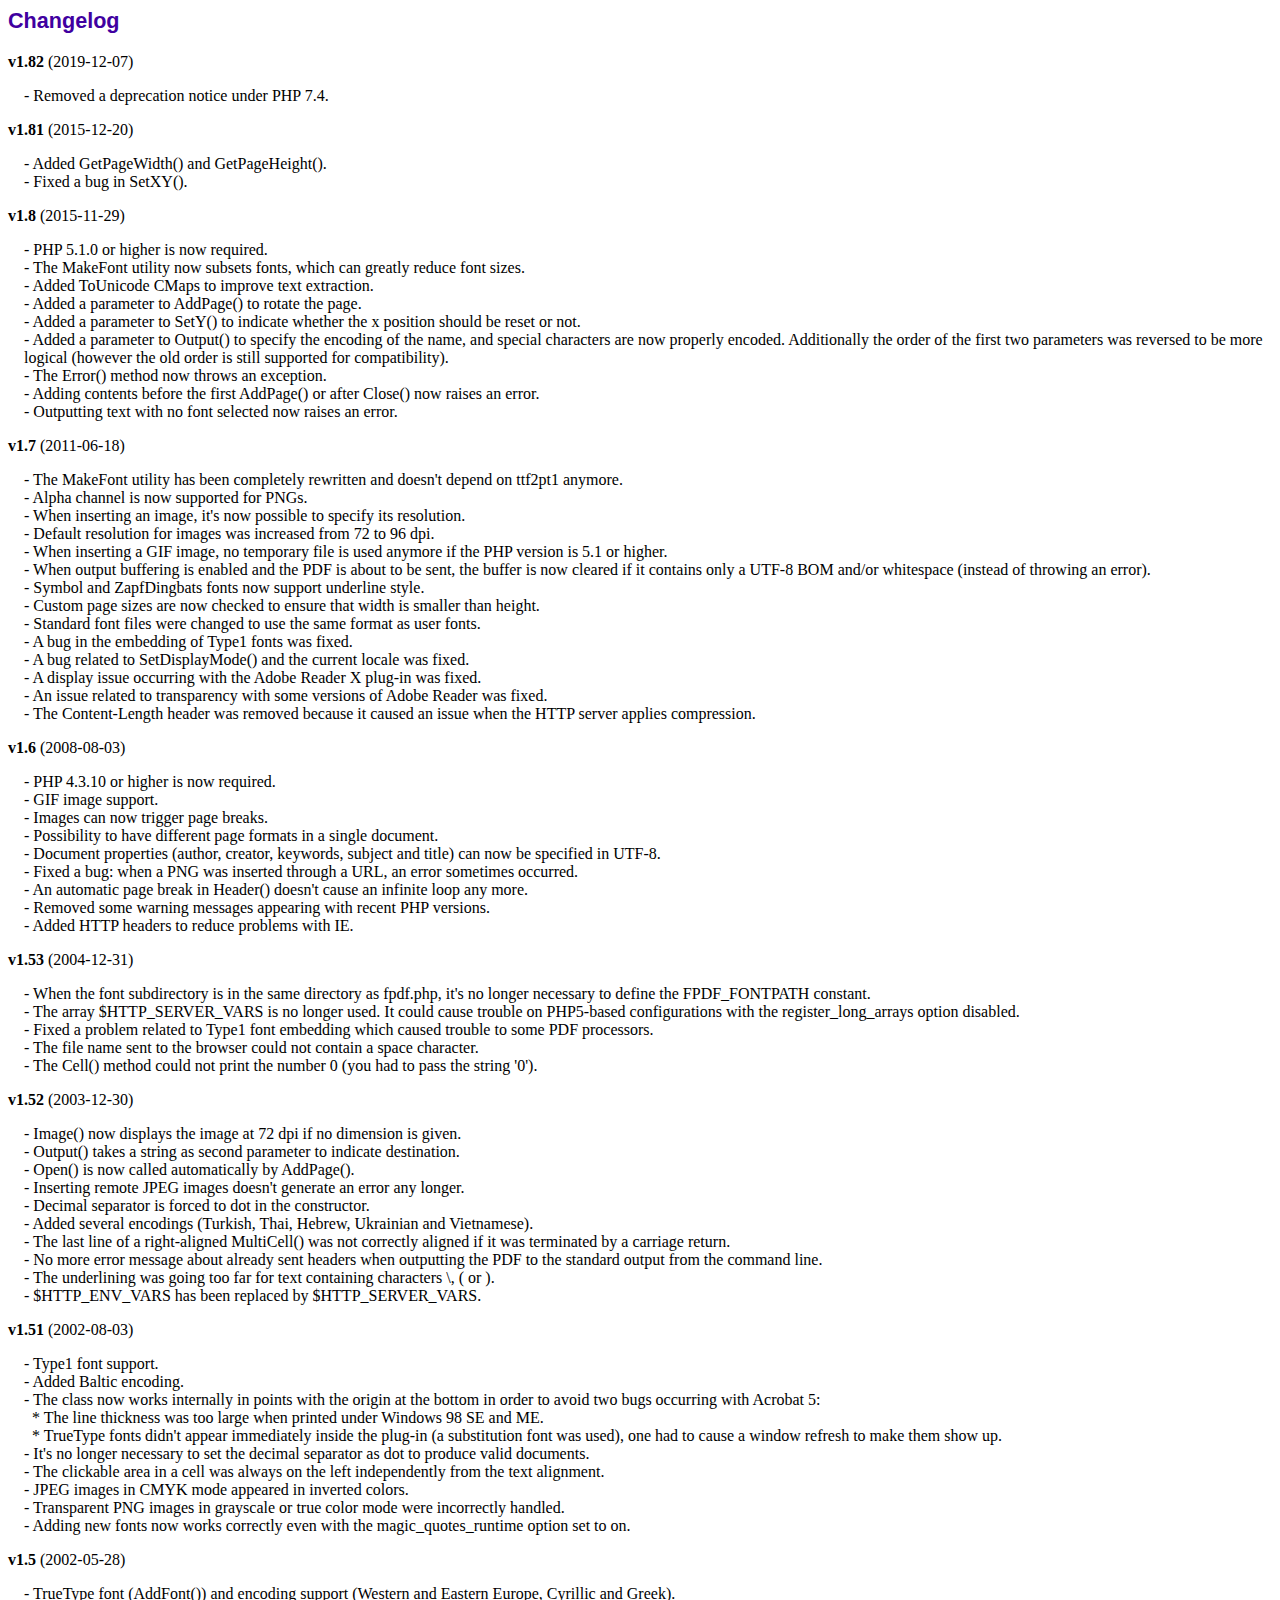
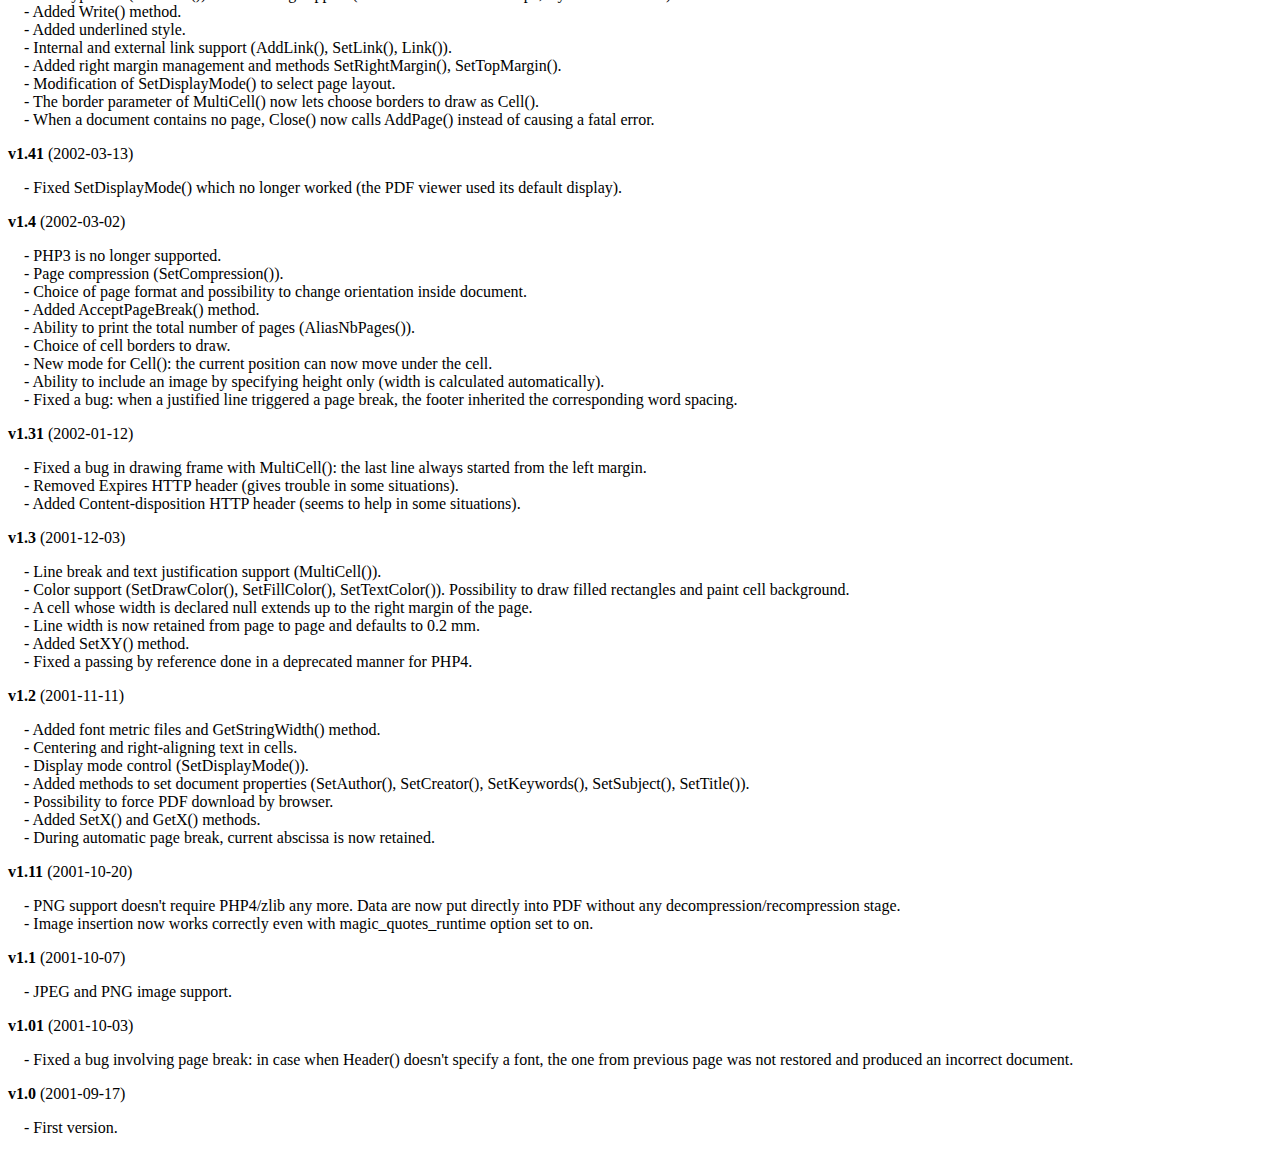
<file: mvc/app/utility/pdf/changelog.htm>
<!DOCTYPE html PUBLIC "-//W3C//DTD HTML 4.01 Transitional//EN">
<html>
<head>
<meta http-equiv="Content-Type" content="text/html; charset=ISO-8859-1">
<title>Changelog</title>
<link type="text/css" rel="stylesheet" href="fpdf.css">
<style type="text/css">
dd {margin:1em 0 1em 1em}
</style>
</head>
<body>
<h1>Changelog</h1>
<dl>
<dt><strong>v1.82</strong> (2019-12-07)</dt>
<dd>
- Removed a deprecation notice under PHP 7.4.<br>
</dd>
<dt><strong>v1.81</strong> (2015-12-20)</dt>
<dd>
- Added GetPageWidth() and GetPageHeight().<br>
- Fixed a bug in SetXY().<br>
</dd>
<dt><strong>v1.8</strong> (2015-11-29)</dt>
<dd>
- PHP 5.1.0 or higher is now required.<br>
- The MakeFont utility now subsets fonts, which can greatly reduce font sizes.<br>
- Added ToUnicode CMaps to improve text extraction.<br>
- Added a parameter to AddPage() to rotate the page.<br>
- Added a parameter to SetY() to indicate whether the x position should be reset or not.<br>
- Added a parameter to Output() to specify the encoding of the name, and special characters are now properly encoded. Additionally the order of the first two parameters was reversed to be more logical (however the old order is still supported for compatibility).<br>
- The Error() method now throws an exception.<br>
- Adding contents before the first AddPage() or after Close() now raises an error.<br>
- Outputting text with no font selected now raises an error.<br>
</dd>
<dt><strong>v1.7</strong> (2011-06-18)</dt>
<dd>
- The MakeFont utility has been completely rewritten and doesn't depend on ttf2pt1 anymore.<br>
- Alpha channel is now supported for PNGs.<br>
- When inserting an image, it's now possible to specify its resolution.<br>
- Default resolution for images was increased from 72 to 96 dpi.<br>
- When inserting a GIF image, no temporary file is used anymore if the PHP version is 5.1 or higher.<br>
- When output buffering is enabled and the PDF is about to be sent, the buffer is now cleared if it contains only a UTF-8 BOM and/or whitespace (instead of throwing an error).<br>
- Symbol and ZapfDingbats fonts now support underline style.<br>
- Custom page sizes are now checked to ensure that width is smaller than height.<br>
- Standard font files were changed to use the same format as user fonts.<br>
- A bug in the embedding of Type1 fonts was fixed.<br>
- A bug related to SetDisplayMode() and the current locale was fixed.<br>
- A display issue occurring with the Adobe Reader X plug-in was fixed.<br>
- An issue related to transparency with some versions of Adobe Reader was fixed.<br>
- The Content-Length header was removed because it caused an issue when the HTTP server applies compression.<br>
</dd>
<dt><strong>v1.6</strong> (2008-08-03)</dt>
<dd>
- PHP 4.3.10 or higher is now required.<br>
- GIF image support.<br>
- Images can now trigger page breaks.<br>
- Possibility to have different page formats in a single document.<br>
- Document properties (author, creator, keywords, subject and title) can now be specified in UTF-8.<br>
- Fixed a bug: when a PNG was inserted through a URL, an error sometimes occurred.<br>
- An automatic page break in Header() doesn't cause an infinite loop any more.<br>
- Removed some warning messages appearing with recent PHP versions.<br>
- Added HTTP headers to reduce problems with IE.<br>
</dd>
<dt><strong>v1.53</strong> (2004-12-31)</dt>
<dd>
- When the font subdirectory is in the same directory as fpdf.php, it's no longer necessary to define the FPDF_FONTPATH constant.<br>
- The array $HTTP_SERVER_VARS is no longer used. It could cause trouble on PHP5-based configurations with the register_long_arrays option disabled.<br>
- Fixed a problem related to Type1 font embedding which caused trouble to some PDF processors.<br>
- The file name sent to the browser could not contain a space character.<br>
- The Cell() method could not print the number 0 (you had to pass the string '0').<br>
</dd>
<dt><strong>v1.52</strong> (2003-12-30)</dt>
<dd>
- Image() now displays the image at 72 dpi if no dimension is given.<br>
- Output() takes a string as second parameter to indicate destination.<br>
- Open() is now called automatically by AddPage().<br>
- Inserting remote JPEG images doesn't generate an error any longer.<br>
- Decimal separator is forced to dot in the constructor.<br>
- Added several encodings (Turkish, Thai, Hebrew, Ukrainian and Vietnamese).<br>
- The last line of a right-aligned MultiCell() was not correctly aligned if it was terminated by a carriage return.<br>
- No more error message about already sent headers when outputting the PDF to the standard output from the command line.<br>
- The underlining was going too far for text containing characters \, ( or ).<br>
- $HTTP_ENV_VARS has been replaced by $HTTP_SERVER_VARS.<br>
</dd>
<dt><strong>v1.51</strong> (2002-08-03)</dt>
<dd>
- Type1 font support.<br>
- Added Baltic encoding.<br>
- The class now works internally in points with the origin at the bottom in order to avoid two bugs occurring with Acrobat 5:<br>&nbsp;&nbsp;* The line thickness was too large when printed under Windows 98 SE and ME.<br>&nbsp;&nbsp;* TrueType fonts didn't appear immediately inside the plug-in (a substitution font was used), one had to cause a window refresh to make them show up.<br>
- It's no longer necessary to set the decimal separator as dot to produce valid documents.<br>
- The clickable area in a cell was always on the left independently from the text alignment.<br>
- JPEG images in CMYK mode appeared in inverted colors.<br>
- Transparent PNG images in grayscale or true color mode were incorrectly handled.<br>
- Adding new fonts now works correctly even with the magic_quotes_runtime option set to on.<br>
</dd>
<dt><strong>v1.5</strong> (2002-05-28)</dt>
<dd>
- TrueType font (AddFont()) and encoding support (Western and Eastern Europe, Cyrillic and Greek).<br>
- Added Write() method.<br>
- Added underlined style.<br>
- Internal and external link support (AddLink(), SetLink(), Link()).<br>
- Added right margin management and methods SetRightMargin(), SetTopMargin().<br>
- Modification of SetDisplayMode() to select page layout.<br>
- The border parameter of MultiCell() now lets choose borders to draw as Cell().<br>
- When a document contains no page, Close() now calls AddPage() instead of causing a fatal error.<br>
</dd>
<dt><strong>v1.41</strong> (2002-03-13)</dt>
<dd>
- Fixed SetDisplayMode() which no longer worked (the PDF viewer used its default display).<br>
</dd>
<dt><strong>v1.4</strong> (2002-03-02)</dt>
<dd>
- PHP3 is no longer supported.<br>
- Page compression (SetCompression()).<br>
- Choice of page format and possibility to change orientation inside document.<br>
- Added AcceptPageBreak() method.<br>
- Ability to print the total number of pages (AliasNbPages()).<br>
- Choice of cell borders to draw.<br>
- New mode for Cell(): the current position can now move under the cell.<br>
- Ability to include an image by specifying height only (width is calculated automatically).<br>
- Fixed a bug: when a justified line triggered a page break, the footer inherited the corresponding word spacing.<br>
</dd>
<dt><strong>v1.31</strong> (2002-01-12)</dt>
<dd>
- Fixed a bug in drawing frame with MultiCell(): the last line always started from the left margin.<br>
- Removed Expires HTTP header (gives trouble in some situations).<br>
- Added Content-disposition HTTP header (seems to help in some situations).<br>
</dd>
<dt><strong>v1.3</strong> (2001-12-03)</dt>
<dd>
- Line break and text justification support (MultiCell()).<br>
- Color support (SetDrawColor(), SetFillColor(), SetTextColor()). Possibility to draw filled rectangles and paint cell background.<br>
- A cell whose width is declared null extends up to the right margin of the page.<br>
- Line width is now retained from page to page and defaults to 0.2 mm.<br>
- Added SetXY() method.<br>
- Fixed a passing by reference done in a deprecated manner for PHP4.<br>
</dd>
<dt><strong>v1.2</strong> (2001-11-11)</dt>
<dd>
- Added font metric files and GetStringWidth() method.<br>
- Centering and right-aligning text in cells.<br>
- Display mode control (SetDisplayMode()).<br>
- Added methods to set document properties (SetAuthor(), SetCreator(), SetKeywords(), SetSubject(), SetTitle()).<br>
- Possibility to force PDF download by browser.<br>
- Added SetX() and GetX() methods.<br>
- During automatic page break, current abscissa is now retained.<br>
</dd>
<dt><strong>v1.11</strong> (2001-10-20)</dt>
<dd>
- PNG support doesn't require PHP4/zlib any more. Data are now put directly into PDF without any decompression/recompression stage.<br>
- Image insertion now works correctly even with magic_quotes_runtime option set to on.<br>
</dd>
<dt><strong>v1.1</strong> (2001-10-07)</dt>
<dd>
- JPEG and PNG image support.<br>
</dd>
<dt><strong>v1.01</strong> (2001-10-03)</dt>
<dd>
- Fixed a bug involving page break: in case when Header() doesn't specify a font, the one from previous page was not restored and produced an incorrect document.<br>
</dd>
<dt><strong>v1.0</strong> (2001-09-17)</dt>
<dd>
- First version.<br>
</dd>
</dl>
</body>
</html>
</file>
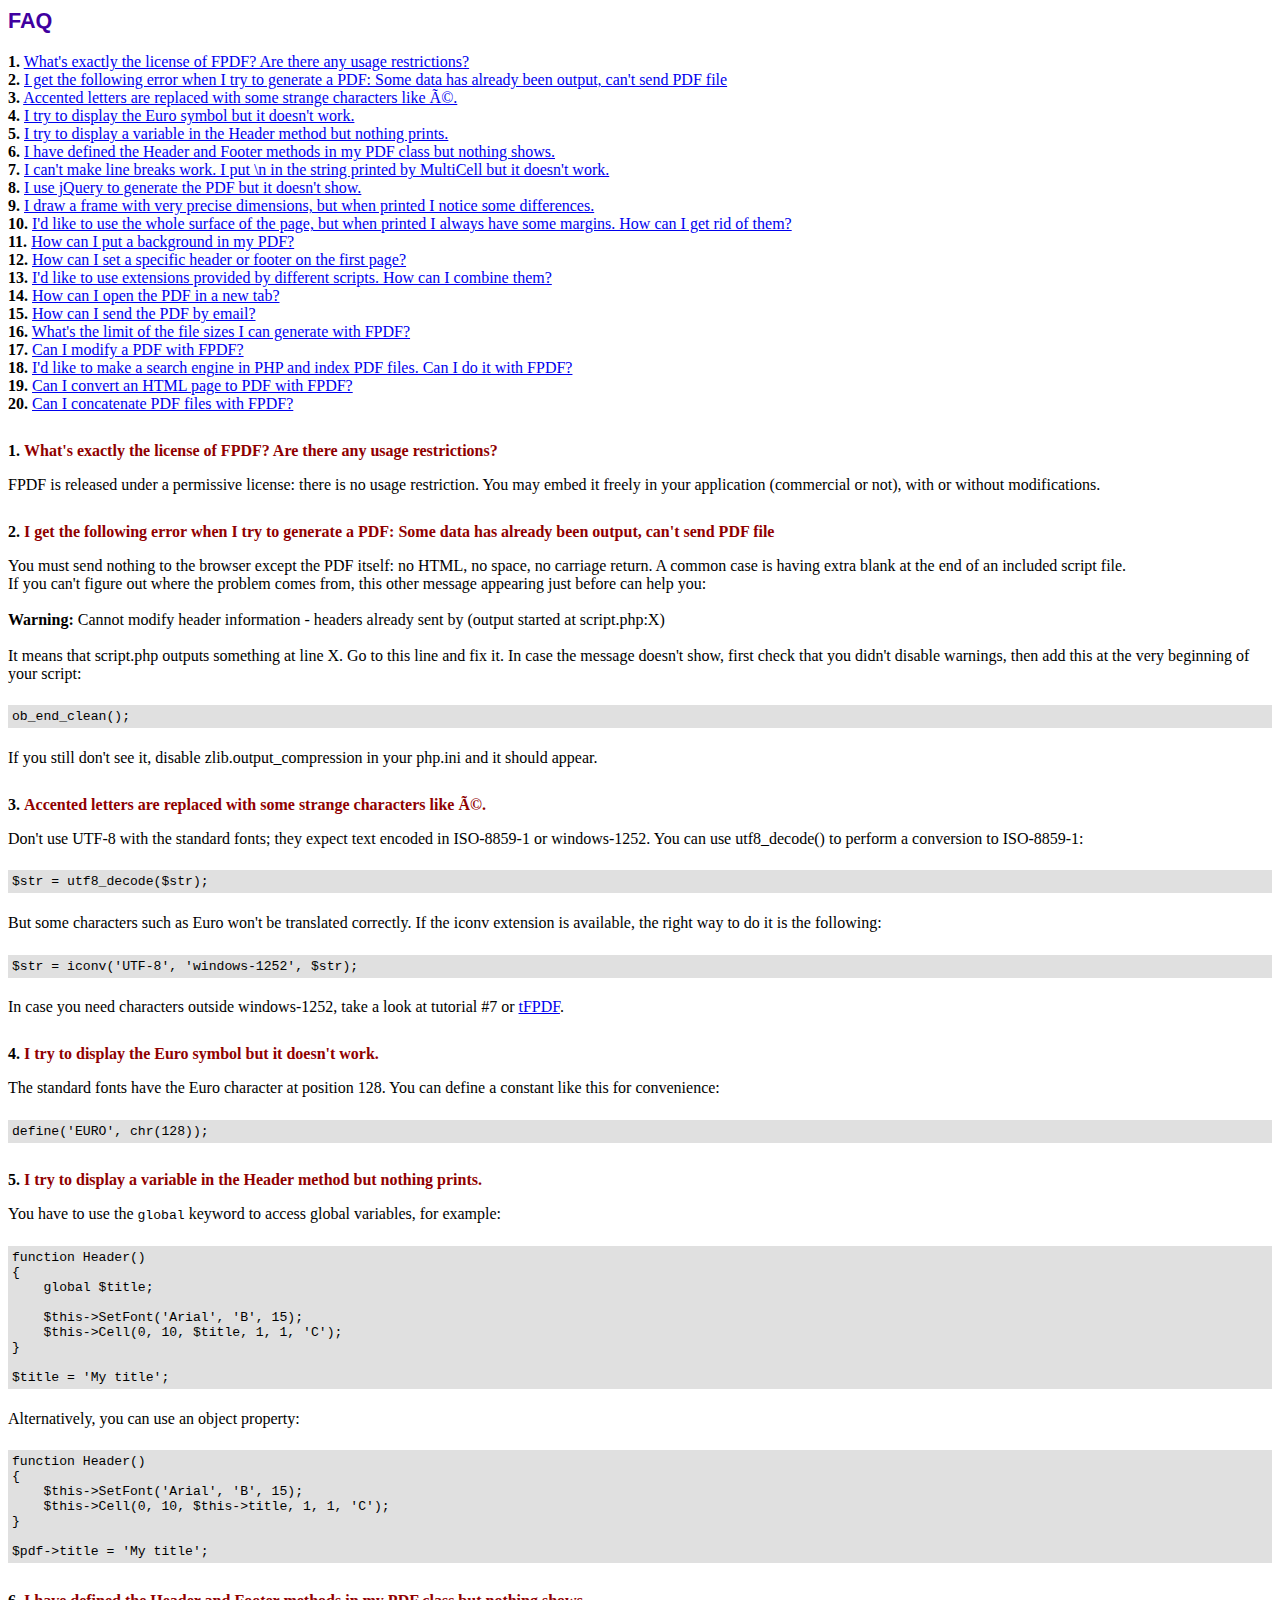
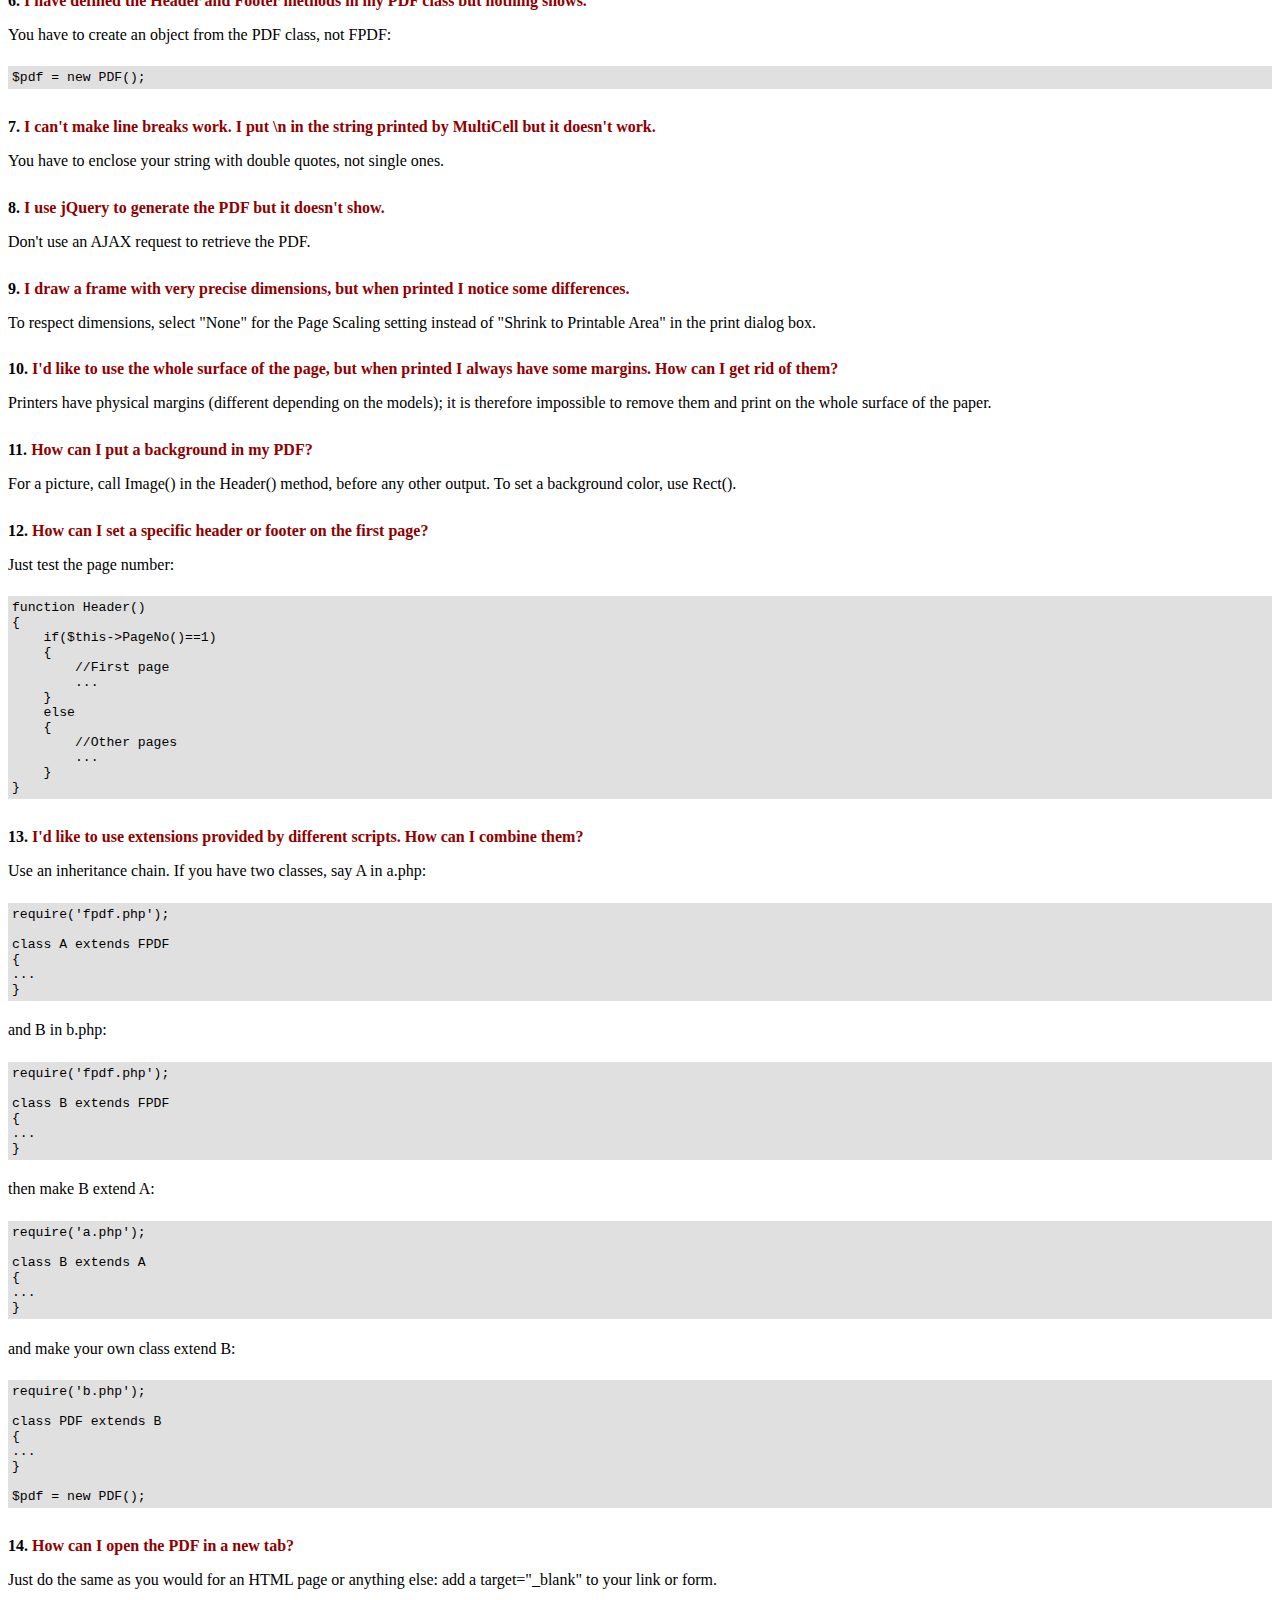
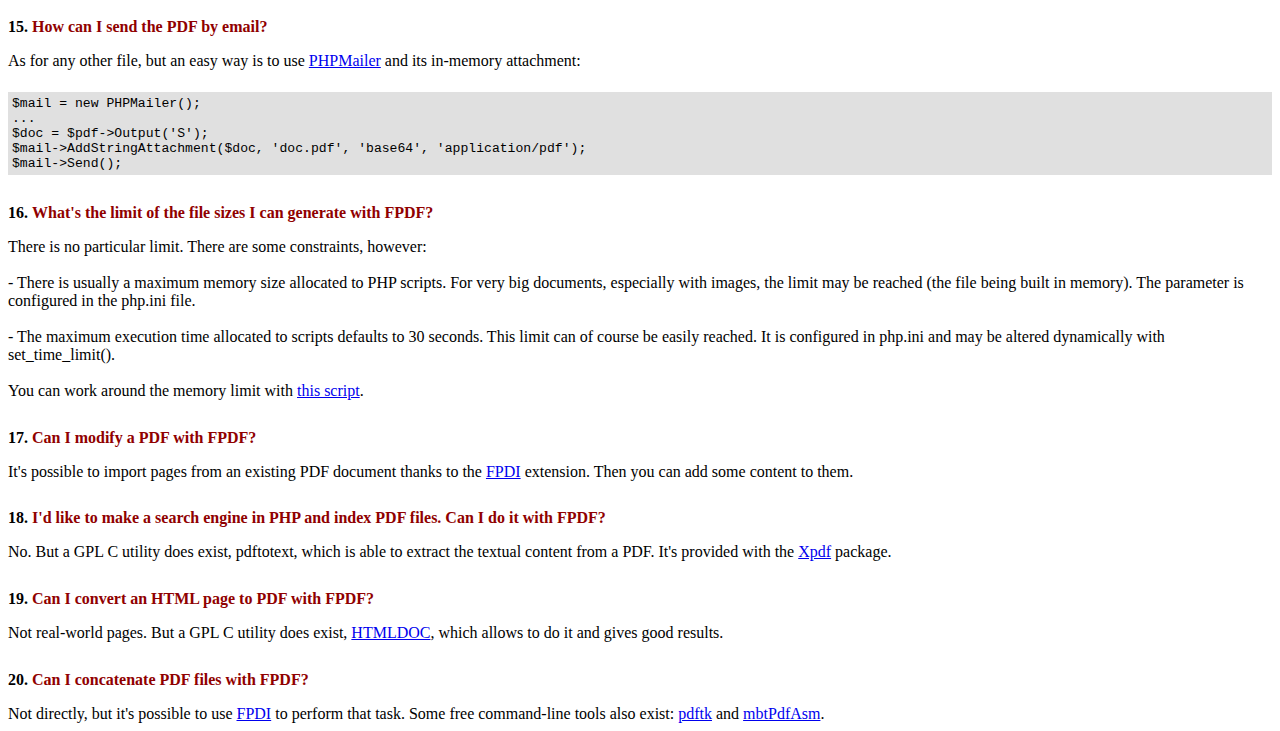
<file: mvc/app/utility/pdf/FAQ.htm>
<!DOCTYPE html PUBLIC "-//W3C//DTD HTML 4.01 Transitional//EN">
<html>
<head>
<meta http-equiv="Content-Type" content="text/html; charset=ISO-8859-1">
<title>FAQ</title>
<link type="text/css" rel="stylesheet" href="fpdf.css">
<style type="text/css">
ul {list-style-type:none; margin:0; padding:0}
ul#answers li {margin-top:1.8em}
.question {font-weight:bold; color:#900000}
</style>
</head>
<body>
<h1>FAQ</h1>
<ul>
<li><b>1.</b> <a href='#q1'>What's exactly the license of FPDF? Are there any usage restrictions?</a></li>
<li><b>2.</b> <a href='#q2'>I get the following error when I try to generate a PDF: Some data has already been output, can't send PDF file</a></li>
<li><b>3.</b> <a href='#q3'>Accented letters are replaced with some strange characters like é.</a></li>
<li><b>4.</b> <a href='#q4'>I try to display the Euro symbol but it doesn't work.</a></li>
<li><b>5.</b> <a href='#q5'>I try to display a variable in the Header method but nothing prints.</a></li>
<li><b>6.</b> <a href='#q6'>I have defined the Header and Footer methods in my PDF class but nothing shows.</a></li>
<li><b>7.</b> <a href='#q7'>I can't make line breaks work. I put \n in the string printed by MultiCell but it doesn't work.</a></li>
<li><b>8.</b> <a href='#q8'>I use jQuery to generate the PDF but it doesn't show.</a></li>
<li><b>9.</b> <a href='#q9'>I draw a frame with very precise dimensions, but when printed I notice some differences.</a></li>
<li><b>10.</b> <a href='#q10'>I'd like to use the whole surface of the page, but when printed I always have some margins. How can I get rid of them?</a></li>
<li><b>11.</b> <a href='#q11'>How can I put a background in my PDF?</a></li>
<li><b>12.</b> <a href='#q12'>How can I set a specific header or footer on the first page?</a></li>
<li><b>13.</b> <a href='#q13'>I'd like to use extensions provided by different scripts. How can I combine them?</a></li>
<li><b>14.</b> <a href='#q14'>How can I open the PDF in a new tab?</a></li>
<li><b>15.</b> <a href='#q15'>How can I send the PDF by email?</a></li>
<li><b>16.</b> <a href='#q16'>What's the limit of the file sizes I can generate with FPDF?</a></li>
<li><b>17.</b> <a href='#q17'>Can I modify a PDF with FPDF?</a></li>
<li><b>18.</b> <a href='#q18'>I'd like to make a search engine in PHP and index PDF files. Can I do it with FPDF?</a></li>
<li><b>19.</b> <a href='#q19'>Can I convert an HTML page to PDF with FPDF?</a></li>
<li><b>20.</b> <a href='#q20'>Can I concatenate PDF files with FPDF?</a></li>
</ul>

<ul id='answers'>
<li id='q1'>
<p><b>1.</b> <span class='question'>What's exactly the license of FPDF? Are there any usage restrictions?</span></p>
FPDF is released under a permissive license: there is no usage restriction. You may embed it
freely in your application (commercial or not), with or without modifications.
</li>

<li id='q2'>
<p><b>2.</b> <span class='question'>I get the following error when I try to generate a PDF: Some data has already been output, can't send PDF file</span></p>
You must send nothing to the browser except the PDF itself: no HTML, no space, no carriage return. A common
case is having extra blank at the end of an included script file.<br>
If you can't figure out where the problem comes from, this other message appearing just before can help you:<br>
<br>
<b>Warning:</b> Cannot modify header information - headers already sent by (output started at script.php:X)<br>
<br>
It means that script.php outputs something at line X. Go to this line and fix it.
In case the message doesn't show, first check that you didn't disable warnings, then add this at the very
beginning of your script:
<div class="doc-source">
<pre><code>ob_end_clean();</code></pre>
</div>
If you still don't see it, disable zlib.output_compression in your php.ini and it should appear.
</li>

<li id='q3'>
<p><b>3.</b> <span class='question'>Accented letters are replaced with some strange characters like é.</span></p>
Don't use UTF-8 with the standard fonts; they expect text encoded in ISO-8859-1 or windows-1252.
You can use utf8_decode() to perform a conversion to ISO-8859-1:
<div class="doc-source">
<pre><code>$str = utf8_decode($str);</code></pre>
</div>
But some characters such as Euro won't be translated correctly. If the iconv extension is available, the
right way to do it is the following:
<div class="doc-source">
<pre><code>$str = iconv('UTF-8', 'windows-1252', $str);</code></pre>
</div>
In case you need characters outside windows-1252, take a look at tutorial #7 or
<a href="http://www.fpdf.org/?go=script&amp;id=92" target="_blank">tFPDF</a>.
</li>

<li id='q4'>
<p><b>4.</b> <span class='question'>I try to display the Euro symbol but it doesn't work.</span></p>
The standard fonts have the Euro character at position 128. You can define a constant like this
for convenience:
<div class="doc-source">
<pre><code>define('EURO', chr(128));</code></pre>
</div>
</li>

<li id='q5'>
<p><b>5.</b> <span class='question'>I try to display a variable in the Header method but nothing prints.</span></p>
You have to use the <code>global</code> keyword to access global variables, for example:
<div class="doc-source">
<pre><code>function Header()
{
    global $title;

    $this-&gt;SetFont('Arial', 'B', 15);
    $this-&gt;Cell(0, 10, $title, 1, 1, 'C');
}

$title = 'My title';</code></pre>
</div>
Alternatively, you can use an object property:
<div class="doc-source">
<pre><code>function Header()
{
    $this-&gt;SetFont('Arial', 'B', 15);
    $this-&gt;Cell(0, 10, $this-&gt;title, 1, 1, 'C');
}

$pdf-&gt;title = 'My title';</code></pre>
</div>
</li>

<li id='q6'>
<p><b>6.</b> <span class='question'>I have defined the Header and Footer methods in my PDF class but nothing shows.</span></p>
You have to create an object from the PDF class, not FPDF:
<div class="doc-source">
<pre><code>$pdf = new PDF();</code></pre>
</div>
</li>

<li id='q7'>
<p><b>7.</b> <span class='question'>I can't make line breaks work. I put \n in the string printed by MultiCell but it doesn't work.</span></p>
You have to enclose your string with double quotes, not single ones.
</li>

<li id='q8'>
<p><b>8.</b> <span class='question'>I use jQuery to generate the PDF but it doesn't show.</span></p>
Don't use an AJAX request to retrieve the PDF.
</li>

<li id='q9'>
<p><b>9.</b> <span class='question'>I draw a frame with very precise dimensions, but when printed I notice some differences.</span></p>
To respect dimensions, select "None" for the Page Scaling setting instead of "Shrink to Printable Area" in the print dialog box.
</li>

<li id='q10'>
<p><b>10.</b> <span class='question'>I'd like to use the whole surface of the page, but when printed I always have some margins. How can I get rid of them?</span></p>
Printers have physical margins (different depending on the models); it is therefore impossible to remove
them and print on the whole surface of the paper.
</li>

<li id='q11'>
<p><b>11.</b> <span class='question'>How can I put a background in my PDF?</span></p>
For a picture, call Image() in the Header() method, before any other output. To set a background color, use Rect().
</li>

<li id='q12'>
<p><b>12.</b> <span class='question'>How can I set a specific header or footer on the first page?</span></p>
Just test the page number:
<div class="doc-source">
<pre><code>function Header()
{
    if($this-&gt;PageNo()==1)
    {
        //First page
        ...
    }
    else
    {
        //Other pages
        ...
    }
}</code></pre>
</div>
</li>

<li id='q13'>
<p><b>13.</b> <span class='question'>I'd like to use extensions provided by different scripts. How can I combine them?</span></p>
Use an inheritance chain. If you have two classes, say A in a.php:
<div class="doc-source">
<pre><code>require('fpdf.php');

class A extends FPDF
{
...
}</code></pre>
</div>
and B in b.php:
<div class="doc-source">
<pre><code>require('fpdf.php');

class B extends FPDF
{
...
}</code></pre>
</div>
then make B extend A:
<div class="doc-source">
<pre><code>require('a.php');

class B extends A
{
...
}</code></pre>
</div>
and make your own class extend B:
<div class="doc-source">
<pre><code>require('b.php');

class PDF extends B
{
...
}

$pdf = new PDF();</code></pre>
</div>
</li>

<li id='q14'>
<p><b>14.</b> <span class='question'>How can I open the PDF in a new tab?</span></p>
Just do the same as you would for an HTML page or anything else: add a target="_blank" to your link or form.
</li>

<li id='q15'>
<p><b>15.</b> <span class='question'>How can I send the PDF by email?</span></p>
As for any other file, but an easy way is to use <a href="https://github.com/PHPMailer/PHPMailer" target="_blank">PHPMailer</a> and
its in-memory attachment:
<div class="doc-source">
<pre><code>$mail = new PHPMailer();
...
$doc = $pdf-&gt;Output('S');
$mail-&gt;AddStringAttachment($doc, 'doc.pdf', 'base64', 'application/pdf');
$mail-&gt;Send();</code></pre>
</div>
</li>

<li id='q16'>
<p><b>16.</b> <span class='question'>What's the limit of the file sizes I can generate with FPDF?</span></p>
There is no particular limit. There are some constraints, however:
<br>
<br>
- There is usually a maximum memory size allocated to PHP scripts. For very big documents,
especially with images, the limit may be reached (the file being built in memory). The
parameter is configured in the php.ini file.
<br>
<br>
- The maximum execution time allocated to scripts defaults to 30 seconds. This limit can of course
be easily reached. It is configured in php.ini and may be altered dynamically with set_time_limit().
<br>
<br>
You can work around the memory limit with <a href="http://www.fpdf.org/?go=script&amp;id=76" target="_blank">this script</a>.
</li>

<li id='q17'>
<p><b>17.</b> <span class='question'>Can I modify a PDF with FPDF?</span></p>
It's possible to import pages from an existing PDF document thanks to the
<a href="https://www.setasign.com/products/fpdi/about/" target="_blank">FPDI</a> extension.
Then you can add some content to them.
</li>

<li id='q18'>
<p><b>18.</b> <span class='question'>I'd like to make a search engine in PHP and index PDF files. Can I do it with FPDF?</span></p>
No. But a GPL C utility does exist, pdftotext, which is able to extract the textual content from a PDF.
It's provided with the <a href="https://www.xpdfreader.com" target="_blank">Xpdf</a> package.
</li>

<li id='q19'>
<p><b>19.</b> <span class='question'>Can I convert an HTML page to PDF with FPDF?</span></p>
Not real-world pages. But a GPL C utility does exist, <a href="https://www.msweet.org/htmldoc/" target="_blank">HTMLDOC</a>,
which allows to do it and gives good results.
</li>

<li id='q20'>
<p><b>20.</b> <span class='question'>Can I concatenate PDF files with FPDF?</span></p>
Not directly, but it's possible to use <a href="https://www.setasign.com/products/fpdi/demos/concatenate-fake/" target="_blank">FPDI</a>
to perform that task. Some free command-line tools also exist:
<a href="https://www.pdflabs.com/tools/pdftk-the-pdf-toolkit/" target="_blank">pdftk</a> and
<a href="http://thierry.schmit.free.fr/spip/spip.php?article15" target="_blank">mbtPdfAsm</a>.
</li>
</ul>
</body>
</html>
</file>
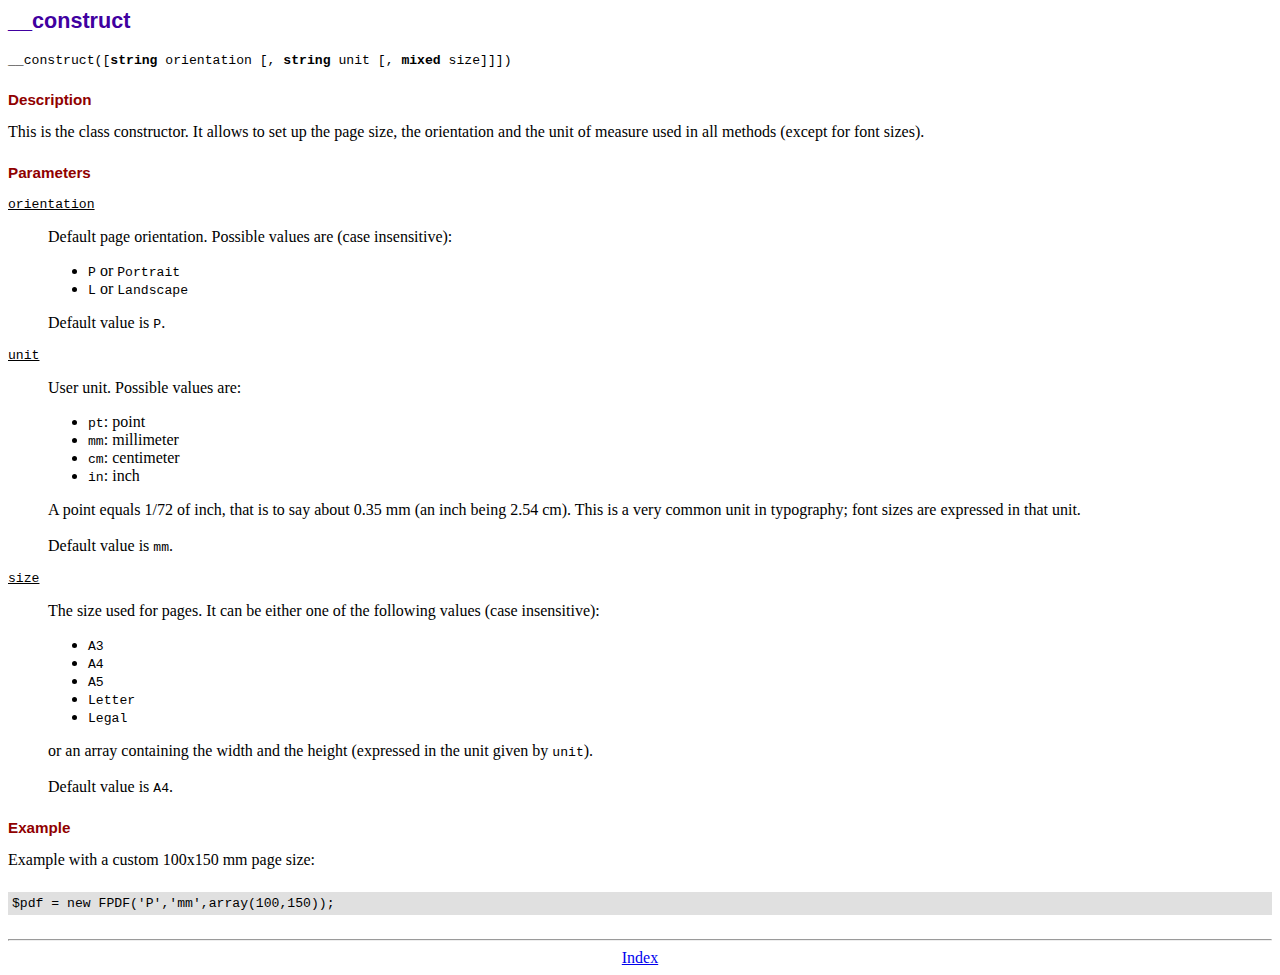
<file: mvc/app/utility/pdf/doc/__construct.htm>
<!DOCTYPE html PUBLIC "-//W3C//DTD HTML 4.01 Transitional//EN">
<html>
<head>
<meta http-equiv="Content-Type" content="text/html; charset=ISO-8859-1">
<title>__construct</title>
<link type="text/css" rel="stylesheet" href="../fpdf.css">
</head>
<body>
<h1>__construct</h1>
<code>__construct([<b>string</b> orientation [, <b>string</b> unit [, <b>mixed</b> size]]])</code>
<h2>Description</h2>
This is the class constructor. It allows to set up the page size, the orientation and the
unit of measure used in all methods (except for font sizes).
<h2>Parameters</h2>
<dl class="param">
<dt><code>orientation</code></dt>
<dd>
Default page orientation. Possible values are (case insensitive):
<ul>
<li><code>P</code> or <code>Portrait</code></li>
<li><code>L</code> or <code>Landscape</code></li>
</ul>
Default value is <code>P</code>.
</dd>
<dt><code>unit</code></dt>
<dd>
User unit. Possible values are:
<ul>
<li><code>pt</code>: point</li>
<li><code>mm</code>: millimeter</li>
<li><code>cm</code>: centimeter</li>
<li><code>in</code>: inch</li>
</ul>
A point equals 1/72 of inch, that is to say about 0.35 mm (an inch being 2.54 cm). This
is a very common unit in typography; font sizes are expressed in that unit.
<br>
<br>
Default value is <code>mm</code>.
</dd>
<dt><code>size</code></dt>
<dd>
The size used for pages. It can be either one of the following values (case insensitive):
<ul>
<li><code>A3</code></li>
<li><code>A4</code></li>
<li><code>A5</code></li>
<li><code>Letter</code></li>
<li><code>Legal</code></li>
</ul>
or an array containing the width and the height (expressed in the unit given by <code>unit</code>).<br>
<br>
Default value is <code>A4</code>.
</dd>
</dl>
<h2>Example</h2>
Example with a custom 100x150 mm page size:
<div class="doc-source">
<pre><code>$pdf = new FPDF('P','mm',array(100,150));</code></pre>
</div>
<hr style="margin-top:1.5em">
<div style="text-align:center"><a href="index.htm">Index</a></div>
</body>
</html>
</file>
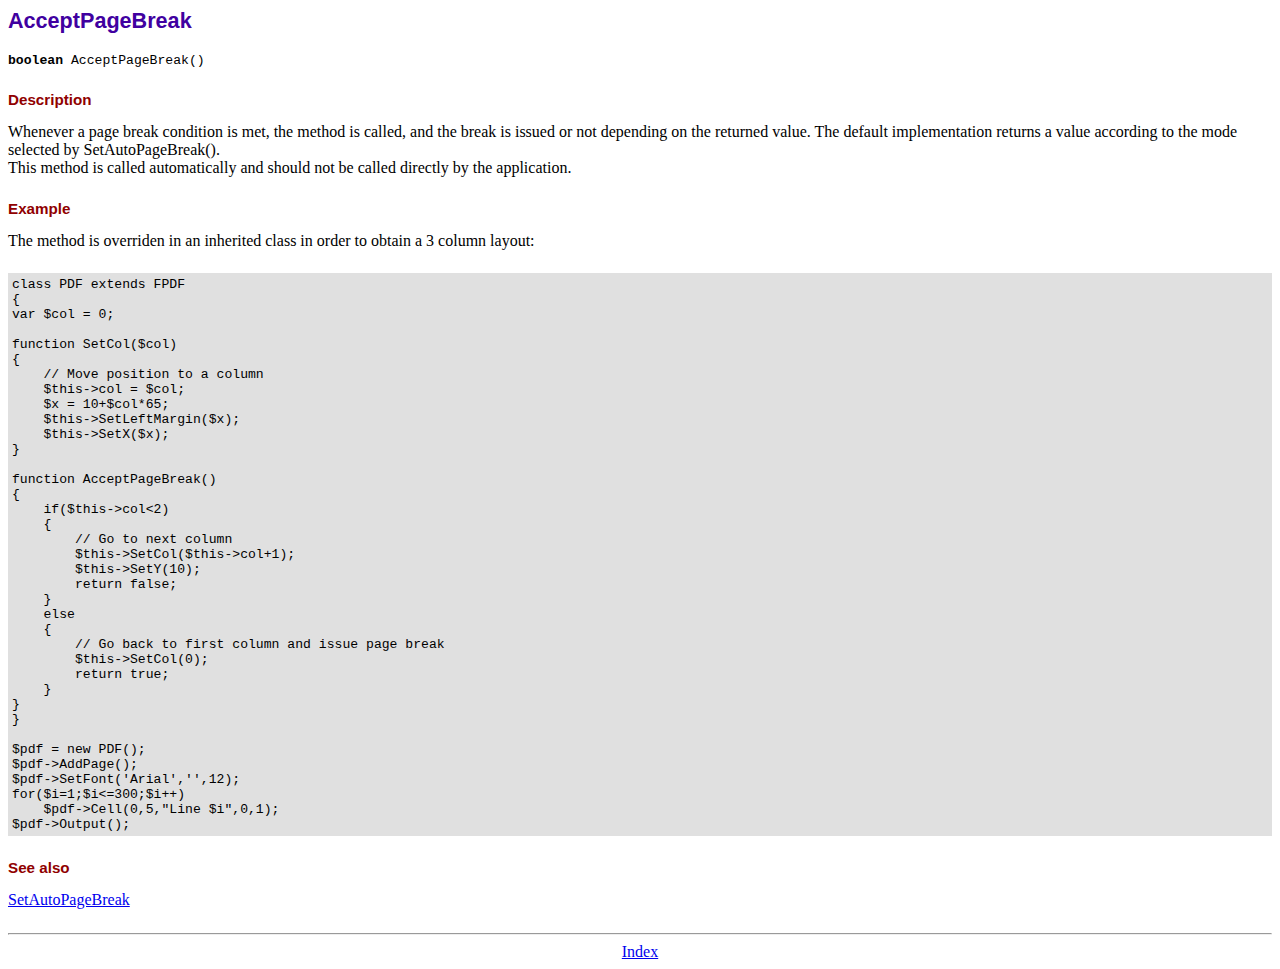
<file: mvc/app/utility/pdf/doc/acceptpagebreak.htm>
<!DOCTYPE html PUBLIC "-//W3C//DTD HTML 4.01 Transitional//EN">
<html>
<head>
<meta http-equiv="Content-Type" content="text/html; charset=ISO-8859-1">
<title>AcceptPageBreak</title>
<link type="text/css" rel="stylesheet" href="../fpdf.css">
</head>
<body>
<h1>AcceptPageBreak</h1>
<code><b>boolean</b> AcceptPageBreak()</code>
<h2>Description</h2>
Whenever a page break condition is met, the method is called, and the break is issued or not
depending on the returned value. The default implementation returns a value according to the
mode selected by SetAutoPageBreak().
<br>
This method is called automatically and should not be called directly by the application.
<h2>Example</h2>
The method is overriden in an inherited class in order to obtain a 3 column layout:
<div class="doc-source">
<pre><code>class PDF extends FPDF
{
var $col = 0;

function SetCol($col)
{
    // Move position to a column
    $this-&gt;col = $col;
    $x = 10+$col*65;
    $this-&gt;SetLeftMargin($x);
    $this-&gt;SetX($x);
}

function AcceptPageBreak()
{
    if($this-&gt;col&lt;2)
    {
        // Go to next column
        $this-&gt;SetCol($this-&gt;col+1);
        $this-&gt;SetY(10);
        return false;
    }
    else
    {
        // Go back to first column and issue page break
        $this-&gt;SetCol(0);
        return true;
    }
}
}

$pdf = new PDF();
$pdf-&gt;AddPage();
$pdf-&gt;SetFont('Arial','',12);
for($i=1;$i&lt;=300;$i++)
    $pdf-&gt;Cell(0,5,"Line $i",0,1);
$pdf-&gt;Output();</code></pre>
</div>
<h2>See also</h2>
<a href="setautopagebreak.htm">SetAutoPageBreak</a>
<hr style="margin-top:1.5em">
<div style="text-align:center"><a href="index.htm">Index</a></div>
</body>
</html>
</file>
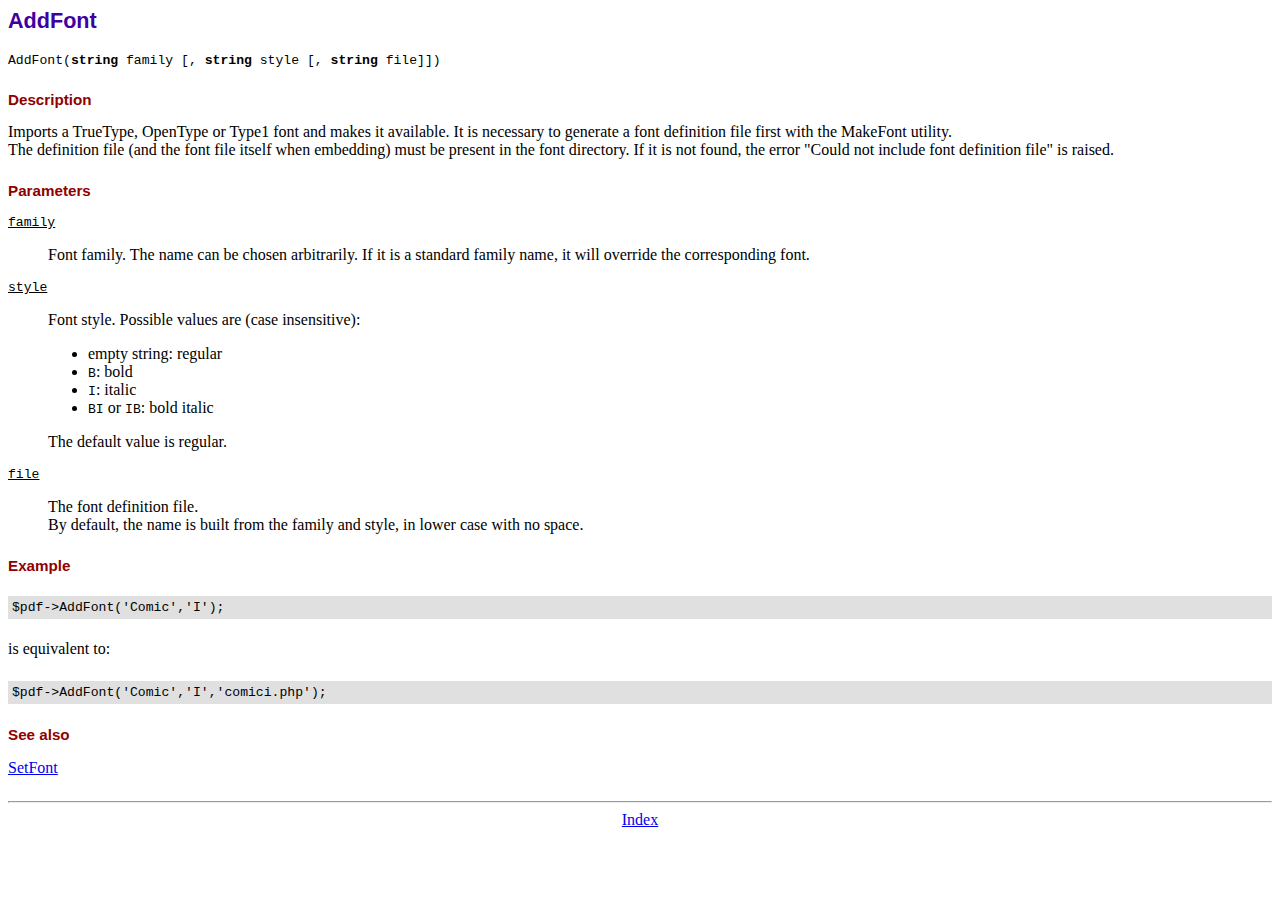
<file: mvc/app/utility/pdf/doc/addfont.htm>
<!DOCTYPE html PUBLIC "-//W3C//DTD HTML 4.01 Transitional//EN">
<html>
<head>
<meta http-equiv="Content-Type" content="text/html; charset=ISO-8859-1">
<title>AddFont</title>
<link type="text/css" rel="stylesheet" href="../fpdf.css">
</head>
<body>
<h1>AddFont</h1>
<code>AddFont(<b>string</b> family [, <b>string</b> style [, <b>string</b> file]])</code>
<h2>Description</h2>
Imports a TrueType, OpenType or Type1 font and makes it available. It is necessary to generate a font
definition file first with the MakeFont utility.
<br>
The definition file (and the font file itself when embedding) must be present in the font directory.
If it is not found, the error "Could not include font definition file" is raised.
<h2>Parameters</h2>
<dl class="param">
<dt><code>family</code></dt>
<dd>
Font family. The name can be chosen arbitrarily. If it is a standard family name, it will
override the corresponding font.
</dd>
<dt><code>style</code></dt>
<dd>
Font style. Possible values are (case insensitive):
<ul>
<li>empty string: regular</li>
<li><code>B</code>: bold</li>
<li><code>I</code>: italic</li>
<li><code>BI</code> or <code>IB</code>: bold italic</li>
</ul>
The default value is regular.
</dd>
<dt><code>file</code></dt>
<dd>
The font definition file.
<br>
By default, the name is built from the family and style, in lower case with no space.
</dd>
</dl>
<h2>Example</h2>
<div class="doc-source">
<pre><code>$pdf-&gt;AddFont('Comic','I');</code></pre>
</div>
is equivalent to:
<div class="doc-source">
<pre><code>$pdf-&gt;AddFont('Comic','I','comici.php');</code></pre>
</div>
<h2>See also</h2>
<a href="setfont.htm">SetFont</a>
<hr style="margin-top:1.5em">
<div style="text-align:center"><a href="index.htm">Index</a></div>
</body>
</html>
</file>
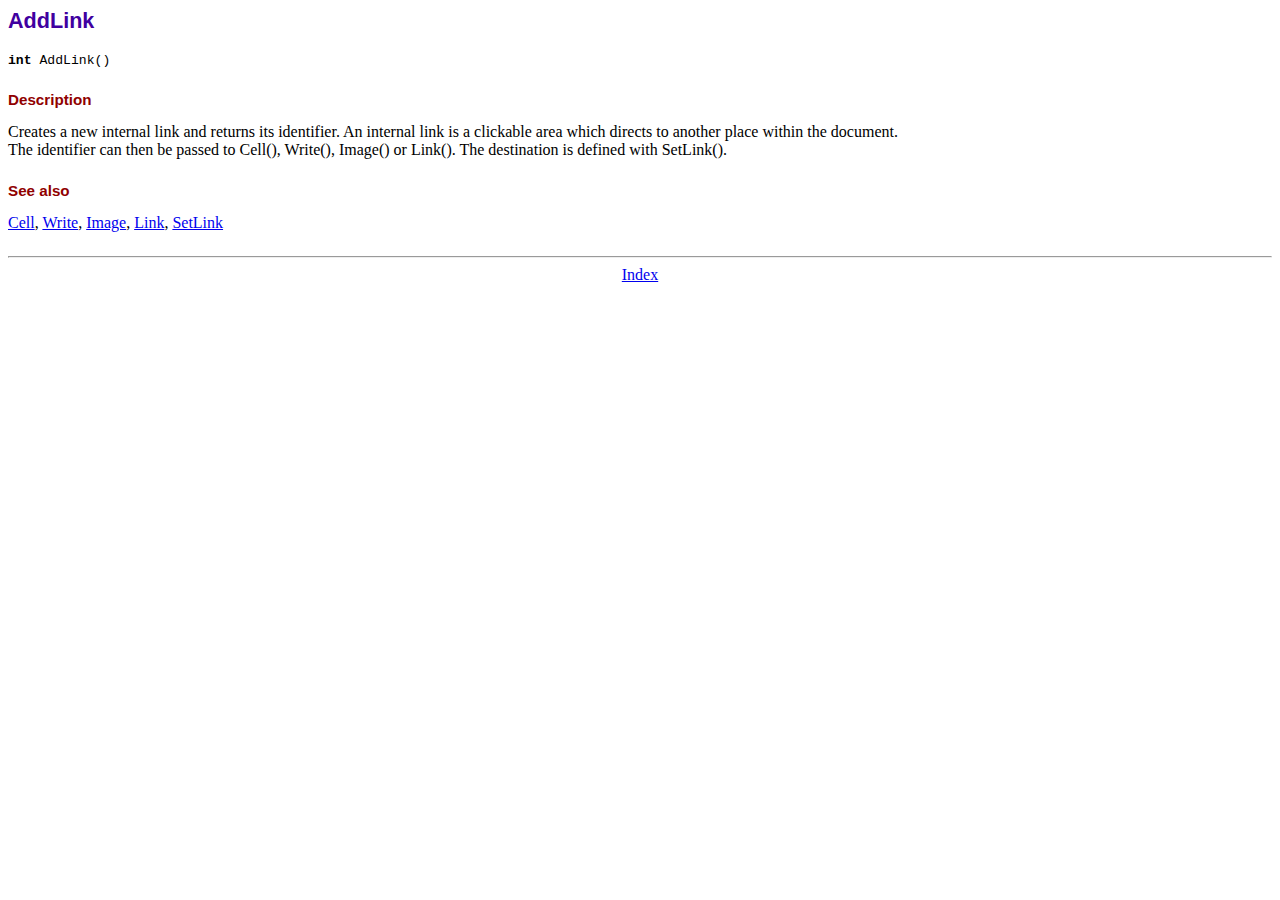
<file: mvc/app/utility/pdf/doc/addlink.htm>
<!DOCTYPE html PUBLIC "-//W3C//DTD HTML 4.01 Transitional//EN">
<html>
<head>
<meta http-equiv="Content-Type" content="text/html; charset=ISO-8859-1">
<title>AddLink</title>
<link type="text/css" rel="stylesheet" href="../fpdf.css">
</head>
<body>
<h1>AddLink</h1>
<code><b>int</b> AddLink()</code>
<h2>Description</h2>
Creates a new internal link and returns its identifier. An internal link is a clickable area
which directs to another place within the document.
<br>
The identifier can then be passed to Cell(), Write(), Image() or Link(). The destination is
defined with SetLink().
<h2>See also</h2>
<a href="cell.htm">Cell</a>,
<a href="write.htm">Write</a>,
<a href="image.htm">Image</a>,
<a href="link.htm">Link</a>,
<a href="setlink.htm">SetLink</a>
<hr style="margin-top:1.5em">
<div style="text-align:center"><a href="index.htm">Index</a></div>
</body>
</html>
</file>
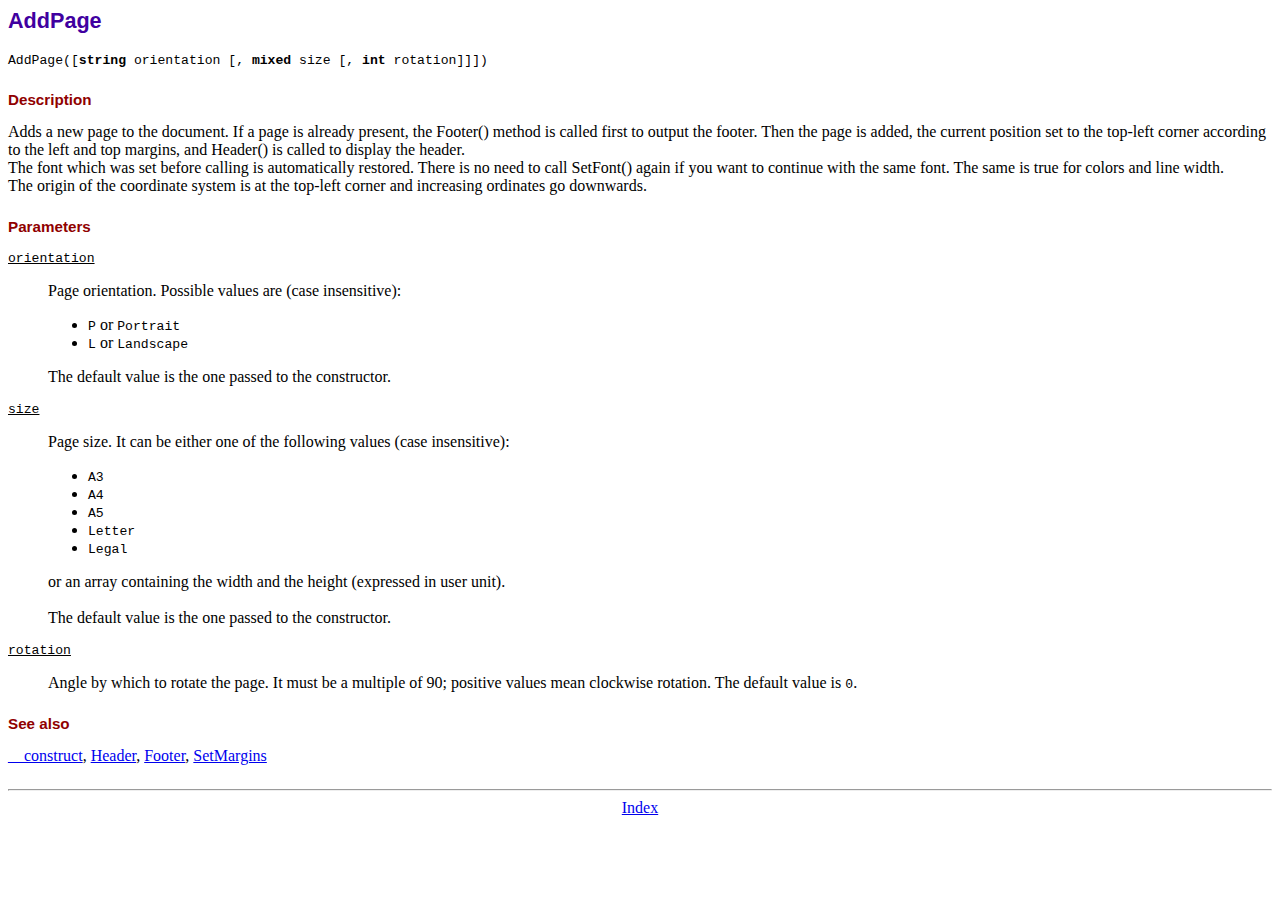
<file: mvc/app/utility/pdf/doc/addpage.htm>
<!DOCTYPE html PUBLIC "-//W3C//DTD HTML 4.01 Transitional//EN">
<html>
<head>
<meta http-equiv="Content-Type" content="text/html; charset=ISO-8859-1">
<title>AddPage</title>
<link type="text/css" rel="stylesheet" href="../fpdf.css">
</head>
<body>
<h1>AddPage</h1>
<code>AddPage([<b>string</b> orientation [, <b>mixed</b> size [, <b>int</b> rotation]]])</code>
<h2>Description</h2>
Adds a new page to the document. If a page is already present, the Footer() method is called
first to output the footer. Then the page is added, the current position set to the top-left
corner according to the left and top margins, and Header() is called to display the header.
<br>
The font which was set before calling is automatically restored. There is no need to call
SetFont() again if you want to continue with the same font. The same is true for colors and
line width.
<br>
The origin of the coordinate system is at the top-left corner and increasing ordinates go
downwards.
<h2>Parameters</h2>
<dl class="param">
<dt><code>orientation</code></dt>
<dd>
Page orientation. Possible values are (case insensitive):
<ul>
<li><code>P</code> or <code>Portrait</code></li>
<li><code>L</code> or <code>Landscape</code></li>
</ul>
The default value is the one passed to the constructor.
</dd>
<dt><code>size</code></dt>
<dd>
Page size. It can be either one of the following values (case insensitive):
<ul>
<li><code>A3</code></li>
<li><code>A4</code></li>
<li><code>A5</code></li>
<li><code>Letter</code></li>
<li><code>Legal</code></li>
</ul>
or an array containing the width and the height (expressed in user unit).<br>
<br>
The default value is the one passed to the constructor.
</dd>
<dt><code>rotation</code></dt>
<dd>
Angle by which to rotate the page. It must be a multiple of 90; positive values
mean clockwise rotation. The default value is <code>0</code>.
</dd>
</dl>
<h2>See also</h2>
<a href="__construct.htm">__construct</a>,
<a href="header.htm">Header</a>,
<a href="footer.htm">Footer</a>,
<a href="setmargins.htm">SetMargins</a>
<hr style="margin-top:1.5em">
<div style="text-align:center"><a href="index.htm">Index</a></div>
</body>
</html>
</file>
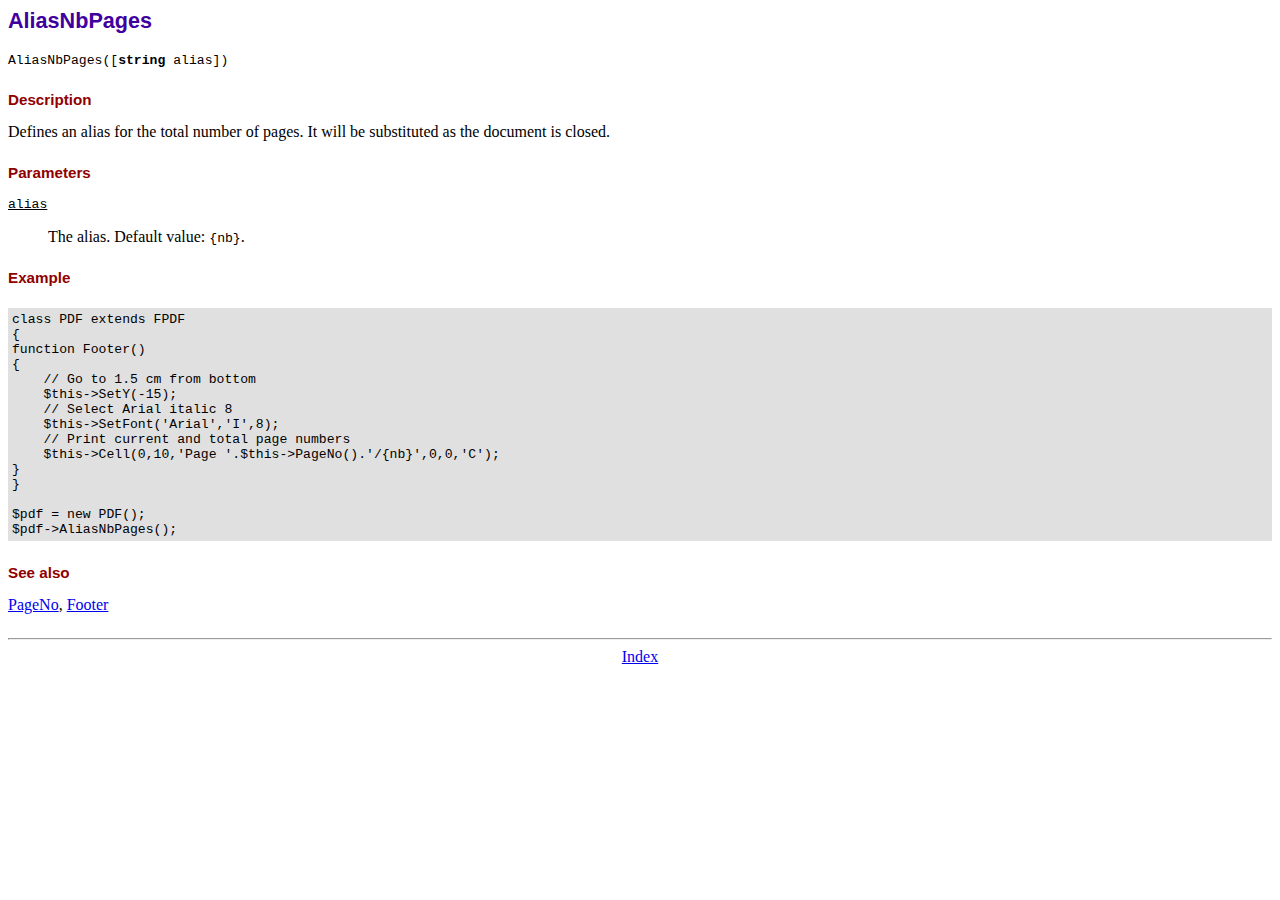
<file: mvc/app/utility/pdf/doc/aliasnbpages.htm>
<!DOCTYPE html PUBLIC "-//W3C//DTD HTML 4.01 Transitional//EN">
<html>
<head>
<meta http-equiv="Content-Type" content="text/html; charset=ISO-8859-1">
<title>AliasNbPages</title>
<link type="text/css" rel="stylesheet" href="../fpdf.css">
</head>
<body>
<h1>AliasNbPages</h1>
<code>AliasNbPages([<b>string</b> alias])</code>
<h2>Description</h2>
Defines an alias for the total number of pages. It will be substituted as the document is
closed.
<h2>Parameters</h2>
<dl class="param">
<dt><code>alias</code></dt>
<dd>
The alias. Default value: <code>{nb}</code>.
</dd>
</dl>
<h2>Example</h2>
<div class="doc-source">
<pre><code>class PDF extends FPDF
{
function Footer()
{
    // Go to 1.5 cm from bottom
    $this-&gt;SetY(-15);
    // Select Arial italic 8
    $this-&gt;SetFont('Arial','I',8);
    // Print current and total page numbers
    $this-&gt;Cell(0,10,'Page '.$this-&gt;PageNo().'/{nb}',0,0,'C');
}
}

$pdf = new PDF();
$pdf-&gt;AliasNbPages();</code></pre>
</div>
<h2>See also</h2>
<a href="pageno.htm">PageNo</a>,
<a href="footer.htm">Footer</a>
<hr style="margin-top:1.5em">
<div style="text-align:center"><a href="index.htm">Index</a></div>
</body>
</html>
</file>
<file: mvc/app/utility/pdf/fpdf.css>
body {font-family:"Times New Roman",serif}
h1 {font:bold 135% Arial,sans-serif; color:#4000A0; margin-bottom:0.9em}
h2 {font:bold 95% Arial,sans-serif; color:#900000; margin-top:1.5em; margin-bottom:1em}
dl.param dt {text-decoration:underline}
dl.param dd {margin-top:1em; margin-bottom:1em}
dl.param ul {margin-top:1em; margin-bottom:1em}
tt, code, kbd {font-family:"Courier New",Courier,monospace; font-size:82%}
div.source {margin-top:1.4em; margin-bottom:1.3em}
div.source pre {display:table; border:1px solid #24246A; width:100%; margin:0em; font-family:inherit; font-size:100%}
div.source code {display:block; border:1px solid #C5C5EC; background-color:#F0F5FF; padding:6px; color:#000000}
div.doc-source {margin-top:1.4em; margin-bottom:1.3em}
div.doc-source pre {display:table; width:100%; margin:0em; font-family:inherit; font-size:100%}
div.doc-source code {display:block; background-color:#E0E0E0; padding:4px}
.kw {color:#000080; font-weight:bold}
.str {color:#CC0000}
.cmt {color:#008000}
p.demo {text-align:center; margin-top:-0.9em}
a.demo {text-decoration:none; font-weight:bold; color:#0000CC}
a.demo:link {text-decoration:none; font-weight:bold; color:#0000CC}
a.demo:hover {text-decoration:none; font-weight:bold; color:#0000FF}
a.demo:active {text-decoration:none; font-weight:bold; color:#0000FF}
</file>
<file: my_coins.css>
* {
    box-sizing: border-box;
}
  
*:before, *:after {
    box-sizing: inherit;
}

body {
    width: 100%;
    height: 100vh;
    overflow-x: hidden;
    font-size: 100%;
    margin: 0;
    background-color: #dbe8f0;
}

header {
    position: fixed;
    display: flex;
    flex-direction: row;
    justify-content: space-between;
    align-items: center;
    background-color: rgb(67, 128, 164);
    height: 5em;
    padding: 1em 1.5em 1em 1.5em;
    width: 100%;
    top:0;
    z-index: 1;
}

.logo {
    font-size: 2.5em;
    color:rgb(253, 147, 139);
}

.logo:hover {
    transform: scale(1.2);
    transition-duration: 0.2s;
}

.navbar__items {
    display: flex;
    align-items: center;
}

.navbar__item {
    margin-left: 1.5em;
    display: inline-block;
    font-size: 1.5em;
}

.navbar__item:hover {
    transform: scale(1.2);
    color:rgb(253, 147, 139);
    transition-duration: 0.2s;
}

.logout {
    font-size: 1.1em;
}
 
.navbar__item__divider {
    margin-left: 1.5em;
    display: inline-block;
    width: 0.05em;
    height: 1.8em;
    background-color: black;
}

.main {
    margin-top: 5em;
    display: grid;
    grid-template-columns: auto 1fr;
    min-height: 100%;
}

.filter {
    position: fixed;
    display: inline-flex;
    flex-direction: column;
    align-content: flex-start;
    background-color: rgb(253, 147, 139);
    padding: 1em 1em 1em 1em;
    height: 100%;
    min-width: 15em;
    box-shadow: 1px 0 1px 0px rgba(0,0,0,0.75);
}

.filter__label {
    font-size: 2em;
}

.filter__items {
    display: flex;
    /* overflow-y: scroll; */
    flex-direction: column;
    margin: 0;
    padding: 0;
    list-style: none;
}

.filter__item {
    margin-top: 1em;
    font-size: 1.2em;
}

input {
    min-width: 100%;
    font-size: 0.7em;
    padding: 5px 5px;
    margin: 8px 0;
    border: 1px solid rgb(254, 185, 180);
    border-radius: 4px;
    box-shadow: 0.3em 0.3em 1em rgba(0,0,0,0.3);
}

input[type="submit"] {
    width: 0.5em;
    margin-top: 1.5em;
    /* margin-bottom: auto; */
    background-color: rgb(67, 128, 164);
    color: rgb(254, 185, 180);
    font-size: 1em;
}

input[type="submit"]:hover {
    transform: scale(1.05);
    transition-duration: 0.2s;
}

.filter__item label {
    display: block
}

.coins {
    margin-top: 2em;
    margin-left: 15em;
}

.coin__container {
    display: flex;
    flex-wrap: wrap;
    justify-content: space-evenly;
    list-style: none;
    margin: 0; 
    padding: 0;
}

.coin {
    display: flex;
    flex-wrap: wrap;
    align-items: center;
    justify-content: space-between;
    padding: 1em 1em 1em 1em;
    margin-bottom: 2em;
    min-width: 35%;
    border: thick double rgb(67, 128, 164);
    box-shadow: 0.3em 0.3em 1em rgba(0,0,0,0.3);
    border-radius: 2em;
    background-color: white;
}

.coin:hover {
    transform: scale(1.03);
    transition-duration: 0.2s;
}

.coin__images img {
    width: 5em;
    height: 5em;
}

.coin__info span {
    display: block;
}

button.share {
    font-size: 1em;
    border: none;
    border-radius: 0.5em;
    text-align: center;
    background-color: rgb(67, 128, 164);
    padding: 0.1em 1em 0.1em 1em;
    margin-left: 1em;
    box-shadow: 0.2em 0.2em 1em rgba(0,0,0,0.3);
    color: rgb(254, 185, 180);
}

button.share:hover {
    transition-duration: 0.2s;
    transform: scale(1.05);
  }

/* @media screen and (min-width: 500px) and (max-width: 10000px) {
    if screen > 500px
    div {

    }
    ...
} */
</file>
<file: css/main.css>
* {
    box-sizing: border-box;
}
  
*:before, *:after {
    box-sizing: inherit;
}
.navbar__item a{
    text-decoration: none;
    color: black;
    display: inline-block;
}
body {
    width: 100%;
    height: 100vh;
    overflow-x: hidden;
    font-size: 100%;
    margin: 0;
    background-color: #dbe8f0;
}

header {
    position: fixed;
    display: flex;
    flex-direction: row;
    justify-content: space-between;
    align-items: center;
    background-color: rgb(67, 128, 164);
    height: 5em;
    padding: 1em 1.5em 1em 1.5em;
    width: 100%;
    top:0;
    z-index: 2;
}

.logo {
    font-size: 2.5em;
    color:rgb(253, 147, 139);
}

.logo:hover {
    transform: scale(1.1);
    transition-duration: 0.4s;
}

.navbar__items {
    display: flex;
    align-items: center;
}

#hamburger__menu {
    display: none;
}

.navbar__item{
    margin-left: 1.5em;
    display: inline-block;
    font-size: 1.5em;
}

.navbar__item:hover a{
    transform: scale(1.15);
    color:rgb(253, 147, 139);
    transition-duration: 0.4s;
}

#navbar_selected a{
    color:rgb(253, 147, 139);
}
.logout {
    font-size: 1.1em;
}
 
.navbar__item__divider {
    margin-left: 1.5em;
    display: inline-block;
    width: 0.05em;
    height: 1.8em;
    background-color: black;
}

.main {
    margin-top: 5em;
    width: 100%;
    display: grid;
    grid-template-columns: auto 1fr;
    min-height: 100%;
}

.filter {
    position: fixed;
    display: inline-flex;
    flex-direction: column;
    align-content: flex-start;
    background-color: rgb(253, 147, 139);
    padding: 1em 1em 1em 1em;
    height: 100%;
    min-width: 15em;
    box-shadow: 1px 0 1px 0px rgba(0,0,0,0.75);
    z-index: 1;
}

.filter__title {
    display: flex;
    justify-content: space-between;
    font-size: 2em;
}

.filter__arrow {
    visibility: hidden;
}

.filter__items {
    display: flex;
    max-width: 120px;
    /* overflow-y: scroll; */
    flex-direction: column;
    margin: 0;
    max-width: 13em;
    padding: 0;
    list-style: none;
    width: 100%;
}

.filter__item {
    display: flex;
    flex-direction: column;
    max-width: 15em;
    margin-top: 1em;
    font-size: 1em;
}
filter-select{
    text-overflow: ellipsis;
}

.select-items{ 
    text-overflow: ellipsis;
    max-width: 15em;
}
.filter__items  input {
    min-width: 100%;
}
input, .filter-select {
    font-size: 0.7em;
    padding: 5px;
    margin: 8px 0;
    cursor: pointer;
    border: 1px solid rgb(254, 185, 180);
    border-radius: 4px;
    box-shadow: 0.3em 0.3em 1em rgba(0,0,0,0.3);
}

input[type="submit"] {
    width: 0.5em;
    margin-top: 0.5em;
    /* margin-bottom: auto; */
    background-color: rgb(67, 128, 164);
    color: rgb(254, 185, 180);
    font-size: 1em;
}

input[type="submit"]:hover {
    transform: scale(1.05);
    transition-duration: 0.2s;
}

.filter__item label {
    display: block
}

.coins {
    margin-top: 2em;
    margin-left: 15em;
}

.coin__container {
    display: flex;
    flex-wrap: wrap;
    justify-content: space-evenly;
    list-style: none;
    margin: 0; 
    padding: 0;
}

.coin {
    display: flex;
    align-items: center;
    justify-content: space-evenly;
    padding: 1em 1em 1em 1em;
    margin-bottom: 2em;
    min-width: 35%;
    border: thick double rgb(67, 128, 164);
    box-shadow: 0.3em 0.3em 1em rgba(0,0,0,0.3);
    border-radius: 2em;
    background-color: white;
}

.coin:hover {
    transform: scale(1.03);
    transition-duration: 0.2s;
}

.coin__images img {
    width: 5em;
    height: 5em;
}

.coin__images {
    margin-right: 10px;
}

.coin__info span {
    display: block;
}

button.coin__button {
    font-size: 1em;
    border: none;
    border-radius: 0.5em;
    text-align: center;
    background-color: rgb(67, 128, 164);
    padding: 0.1em 1em 0.1em 1em;
    margin-left: 1em;
    box-shadow: 0.2em 0.2em 1em rgba(0,0,0,0.3);
    color: rgb(254, 185, 180);
}

button.coin__button:hover {
    transition-duration: 0.2s;
    transform: scale(1.05);
  }


/* Add coin modal */
.modal-add-coin{
    width: 100%;
    height: 100%;
    display: flex;
    overflow: hidden;
    top: 0;
    justify-content: center;
    z-index: 100;
    align-items: center;
    background-color: rgba(0, 0, 0, 0.7);
    position: fixed;
    display: none;
    overflow-y: hidden;

}
.modal-content{
    position: relative;
    display: flex;
    flex-direction: column;
    width: 700px;
    height: 500px;
    background-color: white;
}

#title-modal{
    color: rgb(67, 128, 164);
    padding-left: 30px;
}
#search{
    border: 0px;
    max-height: 10%;
    min-width: 80%;
}
#search::placeholder{
    color: rgb(254, 185, 180);
}
.modal-criteria{
    width: 100%;
    height: 50%;
    justify-content: left;
    flex-direction: row;
    flex-wrap: wrap;
    display: flex;
}
.modal-content #submit-button{
    min-width: 60%;
    margin-left: auto;
    margin-right: auto;
    margin-top: 15%;
}

.modal-input{
    margin: 0 30px;
    width: 40%;
}

.close{
    position: absolute;
    font-size: 35px;
    cursor: pointer;
    top: 0;
    padding-top: 5px;
    right: 15px;
    transform: rotate(45deg);
    font-weight: bold;
}

/* Statistics */

.statistics{
    display: flex;
    flex-direction: column;
    width: 100%;
    height: 100%;
    margin-left: 16em;
}
.statistics table{
    margin-top: 2em;
    width: 100%;
}
.statistics-button{
    width: 25%;
    background-color: rgb(67, 128, 164);
    color: rgb(254, 185, 180);
    font-size: 1em; 
}

td,tr{
    border: 1px solid #dddddd;
    text-align: left;
    padding: 8px;
}

@media screen and (max-width: 750px){
    .navbar__item__divider {
        display: none;
    }
    .navbar__item:not(.change) {
        display: none;
    }

    #hamburger__menu {
        display: inline-block;
    }
    
    .hamburger__bar1, .hamburger__bar2, .hamburger__bar3 {
        width: 2.5em;
        height: 0.3em;
        background-color: rgb(253, 147, 139);
        margin: 0.5em 0;
        transition: 0.3s ease;
    }
    
    .change .hamburger__bar1 {
        transform: translateY(0.5em) rotate(-45deg);
    }
    .change .hamburger__bar3 {
        transform: translateY(-1.1em) rotate(45deg);
    }
    .change .hamburger__bar2 {
        opacity: 0;
    }

    .navbar__items.change {
        margin-left: 0;
        margin-top: 9em;
        display: flex;
        flex-direction: column;
        align-items: flex-end;
        background-color: rgb(67, 128, 164);
        padding: 0 0.5em 0.5em 0.5em;
    }

    .navbar__item.change {
        margin-left: 0;
        font-size: 1.5em;
        align-self: center;
    }

    .logout.change {
        font-size: 1.3em;
    }

    .filter {
        visibility: hidden;
    }

    .filter.show {
        visibility: visible;
    }

    .filter__arrow.hide {
        position: relative;
        visibility: visible;
        transform: rotate(0deg);
    }

    .filter__arrow {
        transform: rotate(180deg);
        visibility: visible;
        position: absolute;
    }
    .filter__arrow:hover{
        color: rgb(67, 128, 164);
    }
    .coins {
        margin-left: 2.5em;
    }
}

@media screen and (max-width:530px) {
    .coin {
        display: flex;
        flex-direction: column;
        align-items: center;
    }
}
</file>
